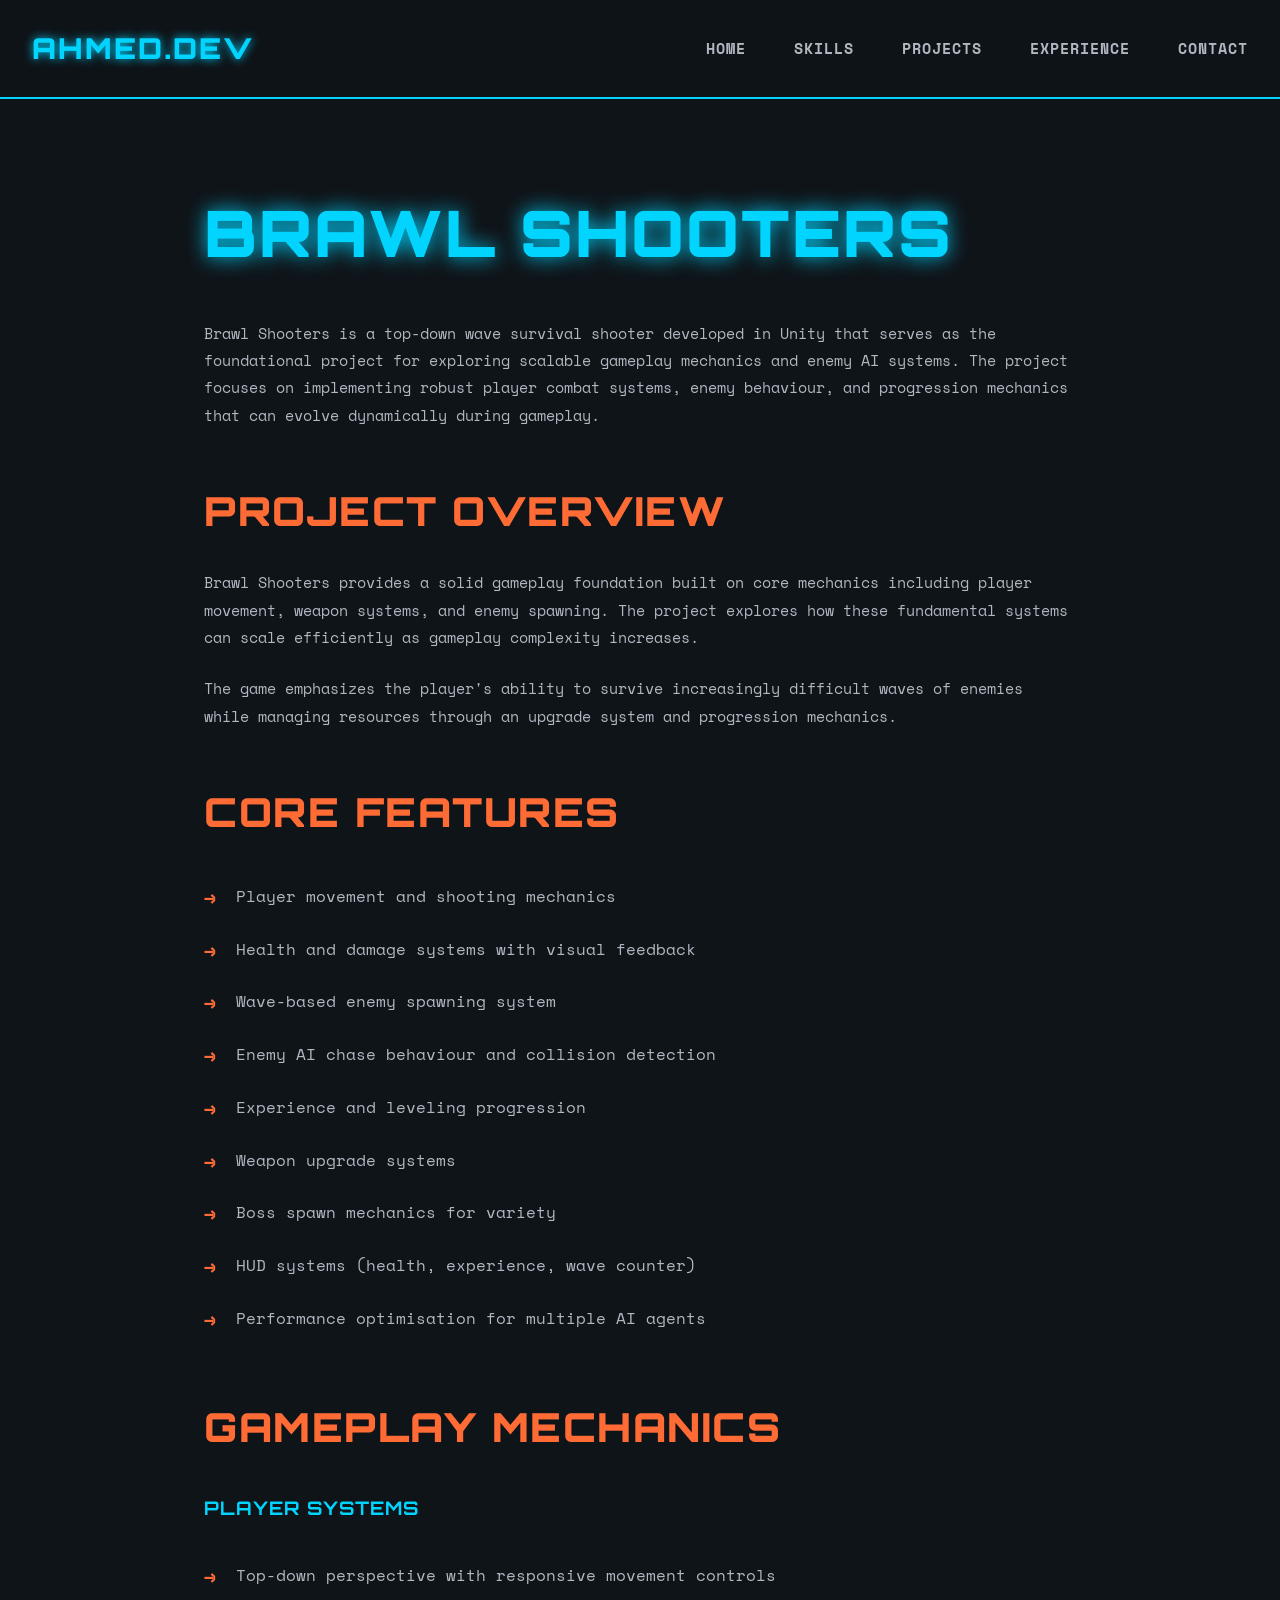
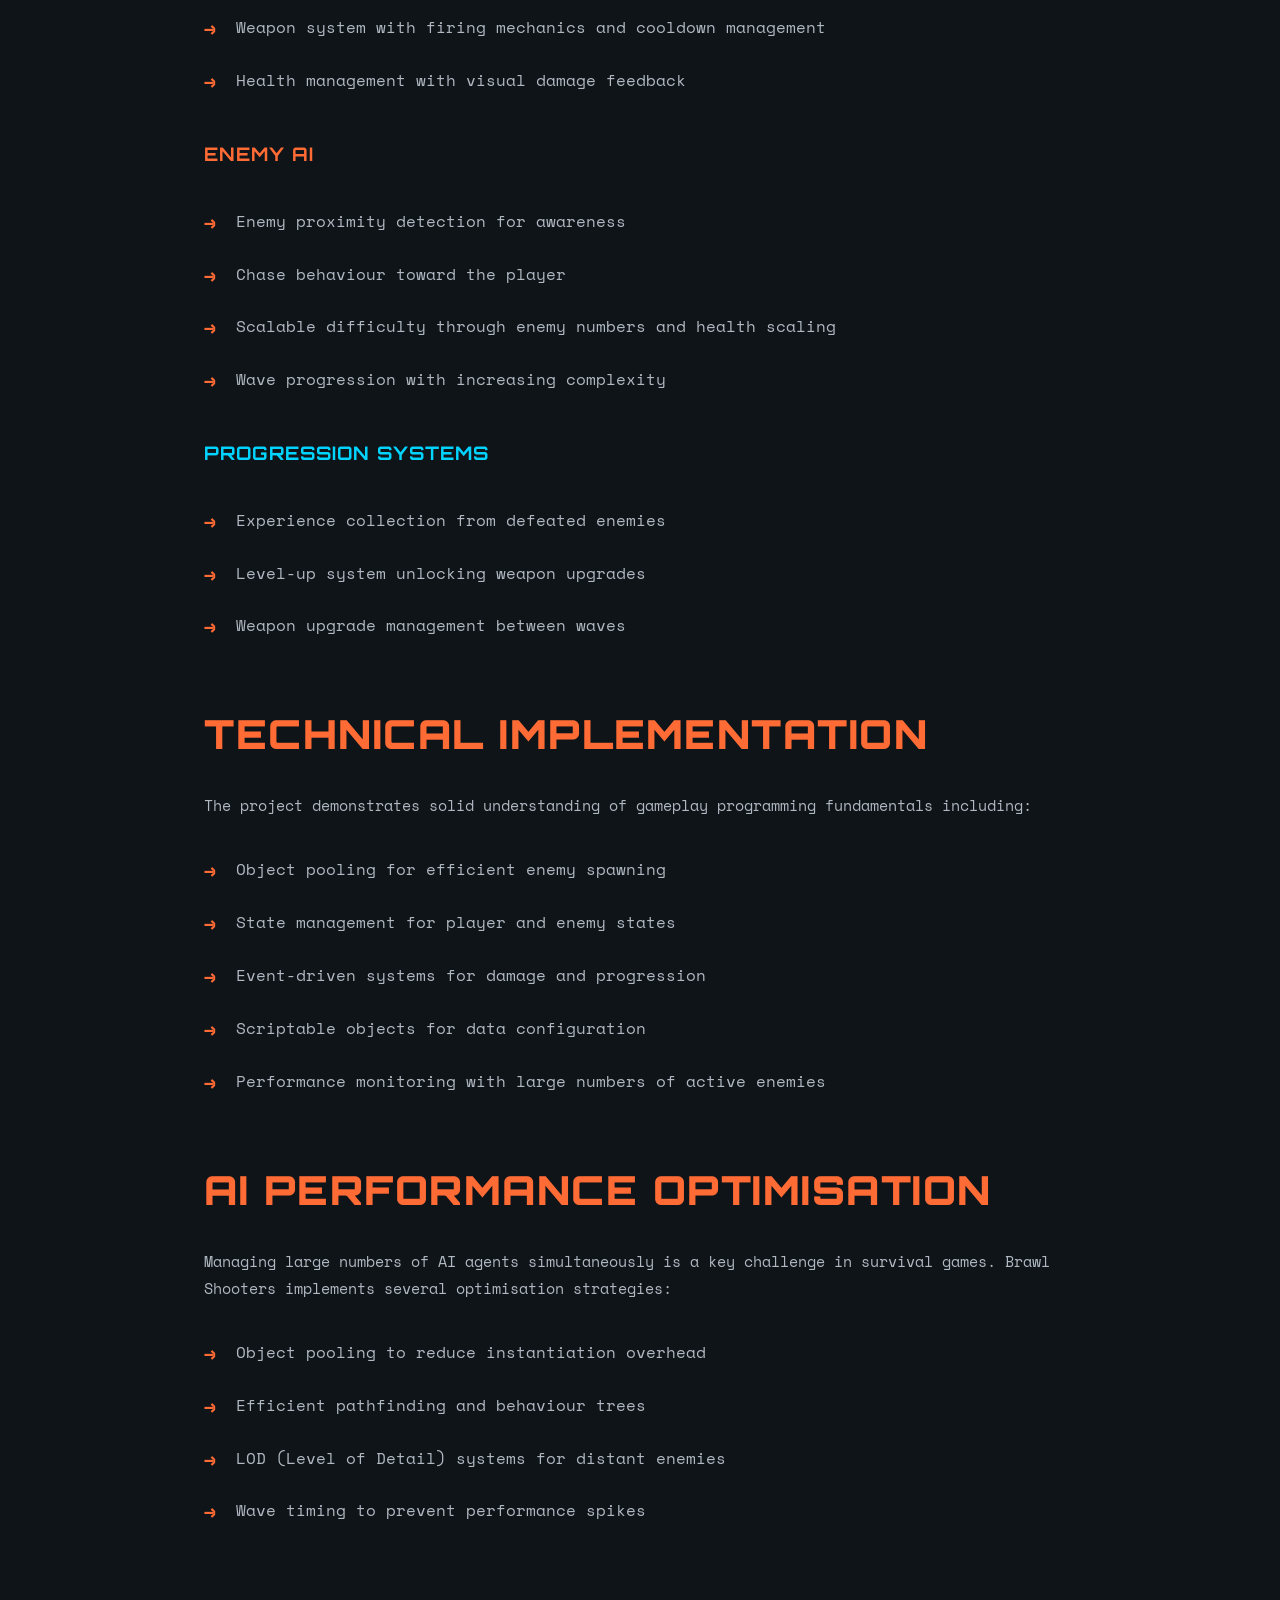
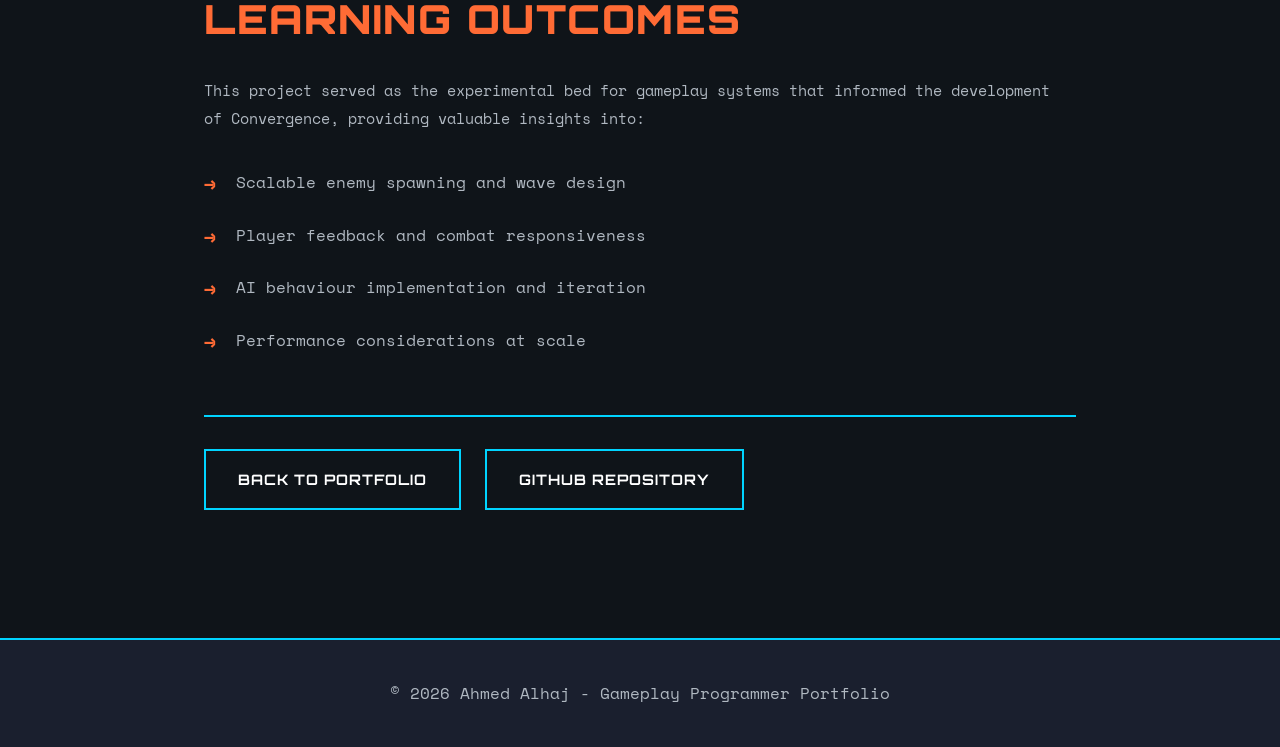
<file: brawlshooters.html>
<!DOCTYPE html>
<html lang="en">
<head>
    <meta charset="UTF-8">
    <meta name="viewport" content="width=device-width, initial-scale=1.0">
    <title>Brawl Shooters - Ahmed Alhaj</title>
    <link rel="preconnect" href="https://fonts.googleapis.com">
    <link rel="preconnect" href="https://fonts.gstatic.com" crossorigin>
    <link href="https://fonts.googleapis.com/css2?family=Orbitron:wght@400;700;900&family=Space+Mono:wght@400;700&display=swap" rel="stylesheet">
    <style>
        * {
            margin: 0;
            padding: 0;
            box-sizing: border-box;
        }

        :root {
            --bg-primary: #0f1419;
            --bg-secondary: #1a1f2e;
            --text-primary: #ffffff;
            --text-secondary: #b0b8c1;
            --accent-blue: #00d4ff;
            --accent-orange: #ff6b35;
            --border: 2px solid var(--accent-blue);
            --shadow-glow: 0 0 20px rgba(0, 212, 255, 0.3);
        }

        html {
            scroll-behavior: smooth;
        }

        body {
            font-family: 'Space Mono', monospace;
            background: var(--bg-primary);
            color: var(--text-primary);
            line-height: 1.7;
            overflow-x: hidden;
        }

        /* Navigation */
        nav {
            position: sticky;
            top: 0;
            z-index: 1000;
            background: rgba(15, 20, 25, 0.95);
            backdrop-filter: blur(10px);
            border-bottom: var(--border);
            padding: 1.5rem 0;
        }

        .nav-container {
            max-width: 1400px;
            margin: 0 auto;
            padding: 0 2rem;
            display: flex;
            justify-content: space-between;
            align-items: center;
        }

        .logo {
            font-family: 'Orbitron', sans-serif;
            font-size: 1.8rem;
            font-weight: 900;
            letter-spacing: 2px;
            color: var(--accent-blue);
            text-shadow: 0 0 10px var(--accent-blue);
        }

        nav ul {
            display: flex;
            list-style: none;
            gap: 3rem;
        }

        nav a {
            text-decoration: none;
            color: var(--text-secondary);
            font-size: 0.95rem;
            font-weight: 700;
            transition: all 0.3s ease;
            position: relative;
            letter-spacing: 1px;
            text-transform: uppercase;
        }

        nav a::after {
            content: '';
            position: absolute;
            bottom: -4px;
            left: 0;
            width: 0;
            height: 2px;
            background: var(--accent-orange);
            transition: width 0.3s ease;
        }

        nav a:hover,
        nav a.active {
            color: var(--accent-blue);
            text-shadow: 0 0 10px var(--accent-blue);
        }

        nav a:hover::after,
        nav a.active::after {
            width: 100%;
        }

        .container {
            max-width: 1000px;
            margin: 0 auto;
            padding: 0 2rem;
        }

        /* Project Section */
        .project {
            padding: 5rem 2rem;
            animation: fadeInUp 0.8s ease;
        }

        .project h1 {
            font-family: 'Orbitron', sans-serif;
            font-size: clamp(2.5rem, 8vw, 4rem);
            font-weight: 900;
            margin-bottom: 2rem;
            letter-spacing: 2px;
            text-transform: uppercase;
            color: var(--accent-blue);
            text-shadow: 0 0 20px var(--accent-blue);
        }

        .project h2 {
            font-family: 'Orbitron', sans-serif;
            font-size: clamp(1.8rem, 4vw, 2.5rem);
            font-weight: 900;
            margin-top: 3rem;
            margin-bottom: 1.5rem;
            letter-spacing: 1.5px;
            text-transform: uppercase;
            color: var(--accent-orange);
        }

        .project p {
            color: var(--text-secondary);
            margin-bottom: 1.5rem;
            line-height: 1.8;
            font-size: 0.95rem;
        }

        .project b {
            color: var(--accent-blue);
            font-weight: 700;
        }

        .project video,
        .project img {
            width: 100%;
            max-width: 100%;
            margin: 2rem 0;
            border: var(--border);
            border-radius: 0;
            box-shadow: inset 0 0 15px rgba(0, 212, 255, 0.1), var(--shadow-glow);
            padding: 0;
        }

        .project ul {
            list-style: none;
            margin: 1.5rem 0;
            padding-left: 0;
        }

        .project li {
            padding: 0.8rem 0;
            color: var(--text-secondary);
            position: relative;
            padding-left: 2rem;
        }

        .project li::before {
            content: '→';
            position: absolute;
            left: 0;
            color: var(--accent-orange);
            font-weight: bold;
            font-size: 1.2rem;
        }

        .project-buttons {
            display: flex;
            gap: 1.5rem;
            flex-wrap: wrap;
            margin-top: 3rem;
            padding-top: 2rem;
            border-top: var(--border);
        }

        .project-buttons a {
            text-decoration: none;
            color: var(--text-primary);
            font-weight: 700;
            padding: 1rem 2rem;
            border: 2px solid var(--accent-blue);
            transition: all 0.3s ease;
            text-transform: uppercase;
            letter-spacing: 1px;
            font-size: 0.9rem;
            font-family: 'Orbitron', sans-serif;
        }

        .project-buttons a:hover {
            background: var(--accent-blue);
            color: var(--bg-primary);
            box-shadow: 0 0 20px var(--accent-blue);
            transform: translateY(-2px);
        }

        .project-buttons a.back:hover {
            background: var(--accent-orange);
            border-color: var(--accent-orange);
            box-shadow: 0 0 20px var(--accent-orange);
        }

        /* Footer */
        footer {
            background: var(--bg-secondary);
            border-top: var(--border);
            padding: 2.5rem;
            text-align: center;
            color: var(--text-secondary);
            margin-top: 3rem;
        }

        /* Animations */
        @keyframes fadeInUp {
            from {
                opacity: 0;
                transform: translateY(20px);
            }
            to {
                opacity: 1;
                transform: translateY(0);
            }
        }

        /* Responsive */
        @media (max-width: 768px) {
            nav ul {
                gap: 1rem;
            }

            nav a {
                font-size: 0.75rem;
            }

            .project {
                padding: 2rem 1rem;
            }

            .project h1 {
                font-size: 2rem;
                margin-bottom: 1.5rem;
            }

            .project h2 {
                font-size: 1.5rem;
                margin-top: 2rem;
                margin-bottom: 1rem;
            }

            .project-buttons {
                flex-direction: column;
            }

            .project-buttons a {
                width: 100%;
                text-align: center;
            }
        }
    </style>
</head>
<body>
    <!-- Navigation -->
    <nav>
        <div class="nav-container">
            <div class="logo">AHMED.DEV</div>
            <ul>
                <li><a href="index.html" class="nav-link">Home</a></li>
                <li><a href="index.html#skills" class="nav-link">Skills</a></li>
                <li><a href="index.html#projects" class="nav-link">Projects</a></li>
                <li><a href="experience.html" class="nav-link">Experience</a></li>
                <li><a href="index.html#contact" class="nav-link">Contact</a></li>
            </ul>
        </div>
    </nav>

    <!-- Project Content -->
    <section>
        <div class="container">
            <div class="project">
                <h1>Brawl Shooters</h1>

                <p>
                    Brawl Shooters is a top-down wave survival shooter developed in Unity that serves as 
                    the foundational project for exploring scalable gameplay mechanics and enemy AI systems. 
                    The project focuses on implementing robust player combat systems, enemy behaviour, and 
                    progression mechanics that can evolve dynamically during gameplay.
                </p>

                <h2>Project Overview</h2>

                <p>
                    Brawl Shooters provides a solid gameplay foundation built on core mechanics including 
                    player movement, weapon systems, and enemy spawning. The project explores how these 
                    fundamental systems can scale efficiently as gameplay complexity increases.
                </p>

                <p>
                    The game emphasizes the player's ability to survive increasingly difficult waves of enemies 
                    while managing resources through an upgrade system and progression mechanics.
                </p>

                <h2>Core Features</h2>

                <ul>
                    <li>Player movement and shooting mechanics</li>
                    <li>Health and damage systems with visual feedback</li>
                    <li>Wave-based enemy spawning system</li>
                    <li>Enemy AI chase behaviour and collision detection</li>
                    <li>Experience and leveling progression</li>
                    <li>Weapon upgrade systems</li>
                    <li>Boss spawn mechanics for variety</li>
                    <li>HUD systems (health, experience, wave counter)</li>
                    <li>Performance optimisation for multiple AI agents</li>
                </ul>

                <h2>Gameplay Mechanics</h2>

                <h3 style="color: var(--accent-blue); font-family: 'Orbitron', sans-serif; margin-top: 2rem; margin-bottom: 1rem; text-transform: uppercase; letter-spacing: 1px;">Player Systems</h3>

                <ul>
                    <li>Top-down perspective with responsive movement controls</li>
                    <li>Weapon system with firing mechanics and cooldown management</li>
                    <li>Health management with visual damage feedback</li>
                </ul>

                <h3 style="color: var(--accent-orange); font-family: 'Orbitron', sans-serif; margin-top: 2rem; margin-bottom: 1rem; text-transform: uppercase; letter-spacing: 1px;">Enemy AI</h3>

                <ul>
                    <li>Enemy proximity detection for awareness</li>
                    <li>Chase behaviour toward the player</li>
                    <li>Scalable difficulty through enemy numbers and health scaling</li>
                    <li>Wave progression with increasing complexity</li>
                </ul>

                <h3 style="color: var(--accent-blue); font-family: 'Orbitron', sans-serif; margin-top: 2rem; margin-bottom: 1rem; text-transform: uppercase; letter-spacing: 1px;">Progression Systems</h3>

                <ul>
                    <li>Experience collection from defeated enemies</li>
                    <li>Level-up system unlocking weapon upgrades</li>
                    <li>Weapon upgrade management between waves</li>
                </ul>

                <h2>Technical Implementation</h2>

                <p>
                    The project demonstrates solid understanding of gameplay programming fundamentals including:
                </p>

                <ul>
                    <li>Object pooling for efficient enemy spawning</li>
                    <li>State management for player and enemy states</li>
                    <li>Event-driven systems for damage and progression</li>
                    <li>Scriptable objects for data configuration</li>
                    <li>Performance monitoring with large numbers of active enemies</li>
                </ul>

                <h2>AI Performance Optimisation</h2>

                <p>
                    Managing large numbers of AI agents simultaneously is a key challenge in survival games. 
                    Brawl Shooters implements several optimisation strategies:
                </p>

                <ul>
                    <li>Object pooling to reduce instantiation overhead</li>
                    <li>Efficient pathfinding and behaviour trees</li>
                    <li>LOD (Level of Detail) systems for distant enemies</li>
                    <li>Wave timing to prevent performance spikes</li>
                </ul>

                <h2>Learning Outcomes</h2>

                <p>
                    This project served as the experimental bed for gameplay systems that informed the 
                    development of Convergence, providing valuable insights into:
                </p>

                <ul>
                    <li>Scalable enemy spawning and wave design</li>
                    <li>Player feedback and combat responsiveness</li>
                    <li>AI behaviour implementation and iteration</li>
                    <li>Performance considerations at scale</li>
                </ul>

                <div class="project-buttons">
                    <a href="index.html" class="back">Back to Portfolio</a>
                    <a href="https://github.com/AJdevz" target="_blank">GitHub Repository</a>
                </div>
            </div>
        </div>
    </section>

    <!-- Footer -->
    <footer>
        <p>&copy; 2026 Ahmed Alhaj - Gameplay Programmer Portfolio</p>
    </footer>
</body>
</html>
</file>
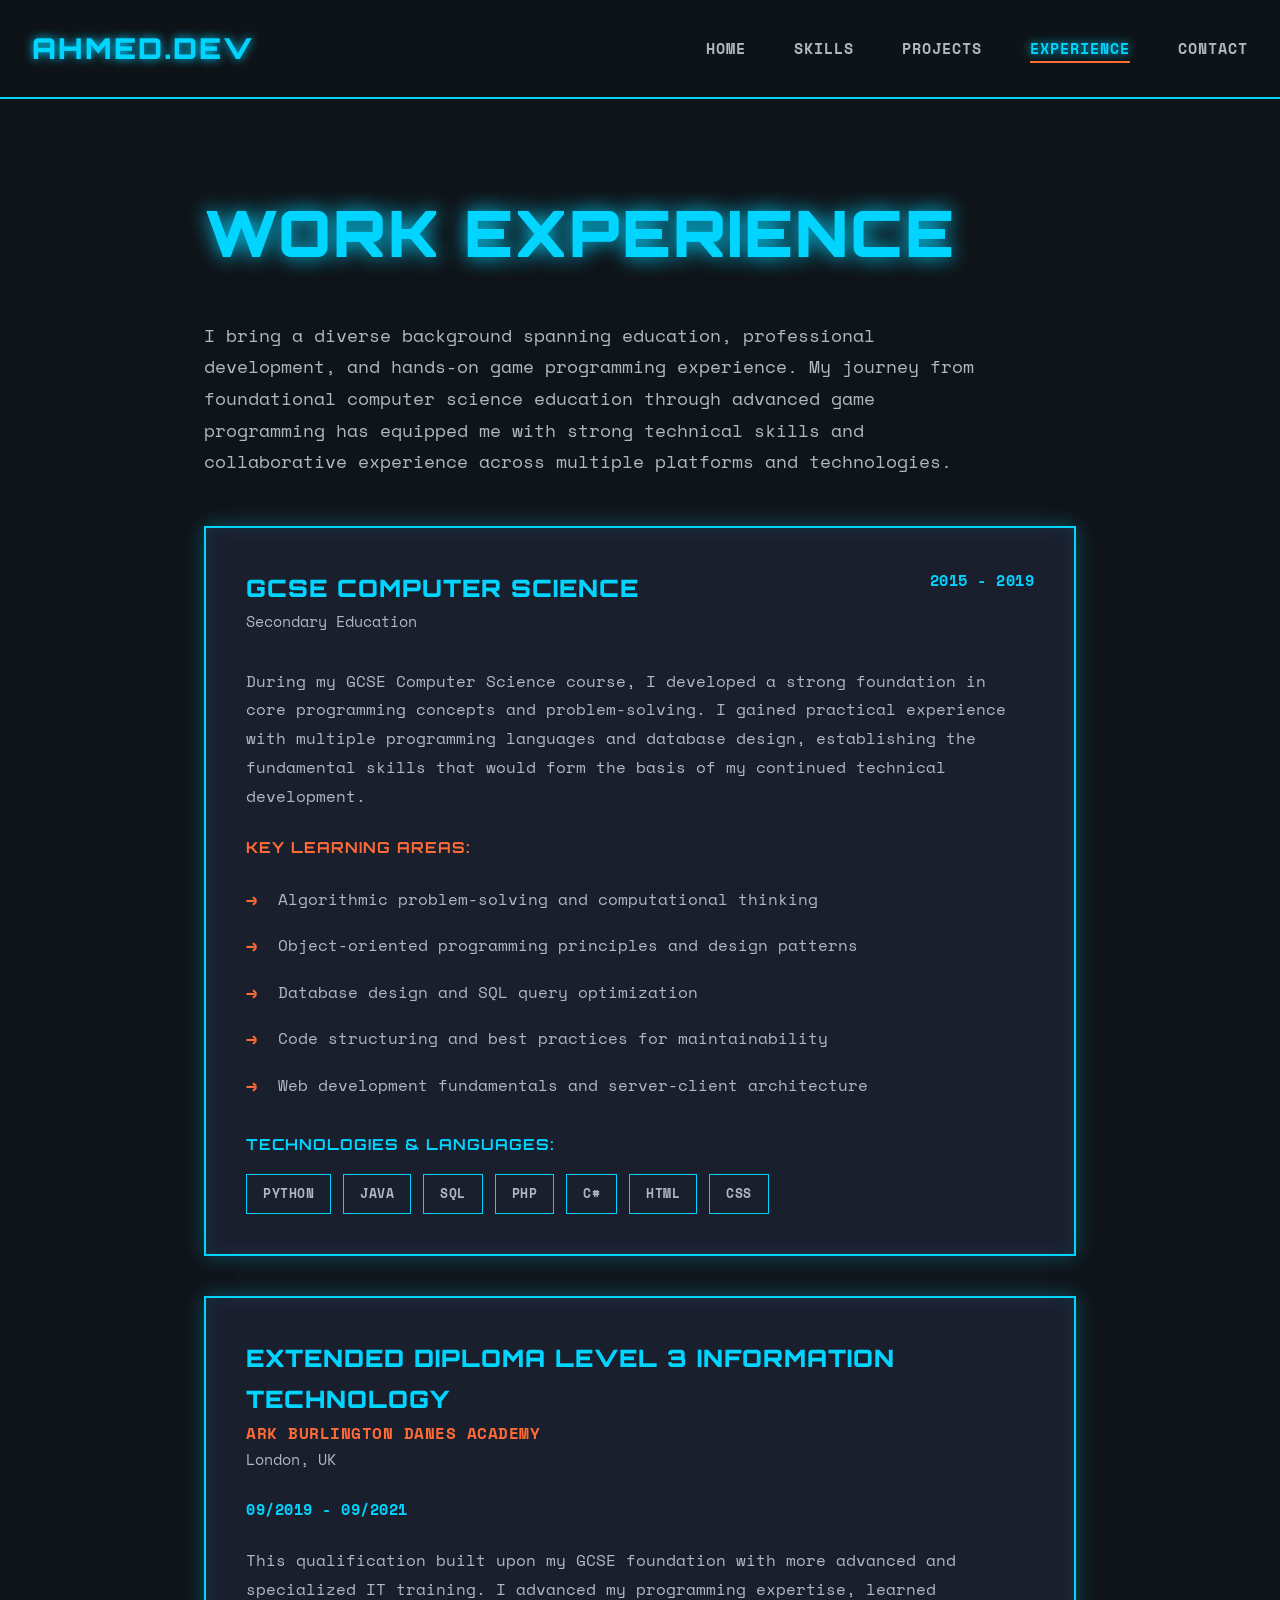
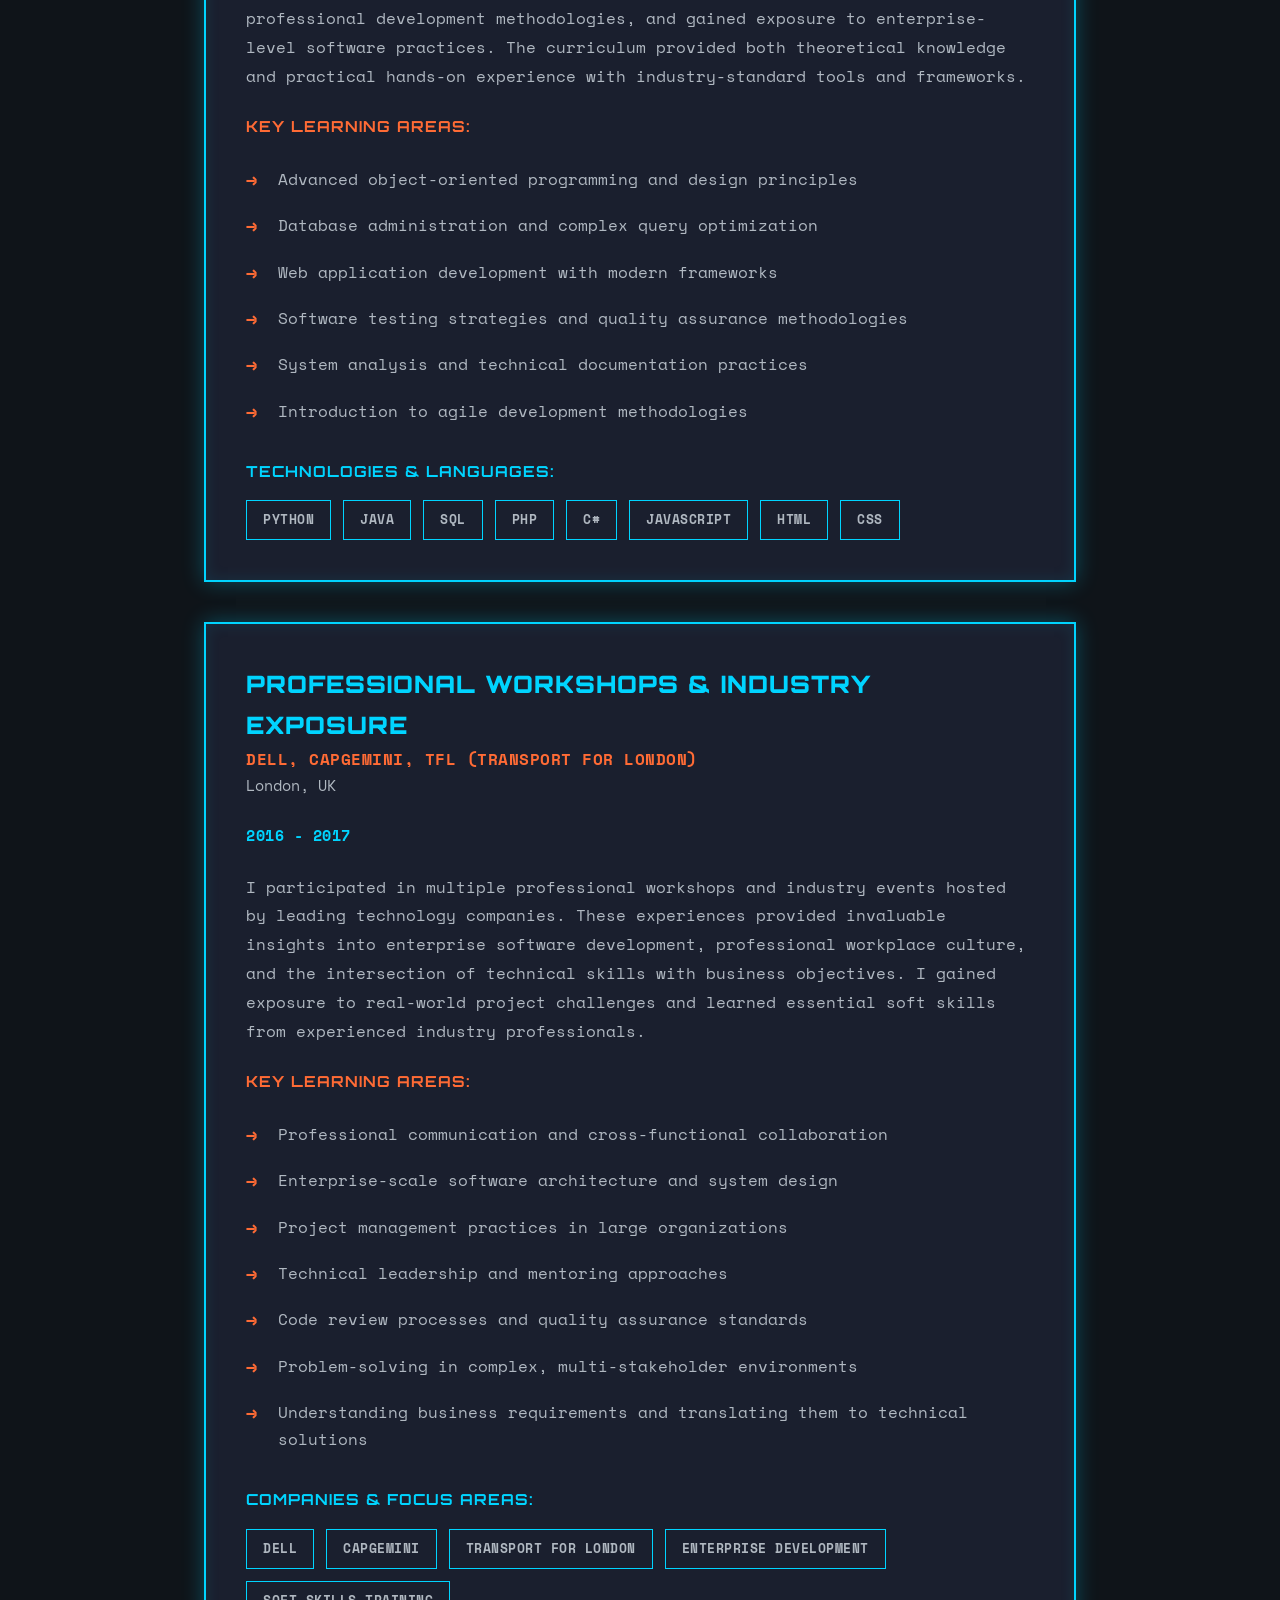
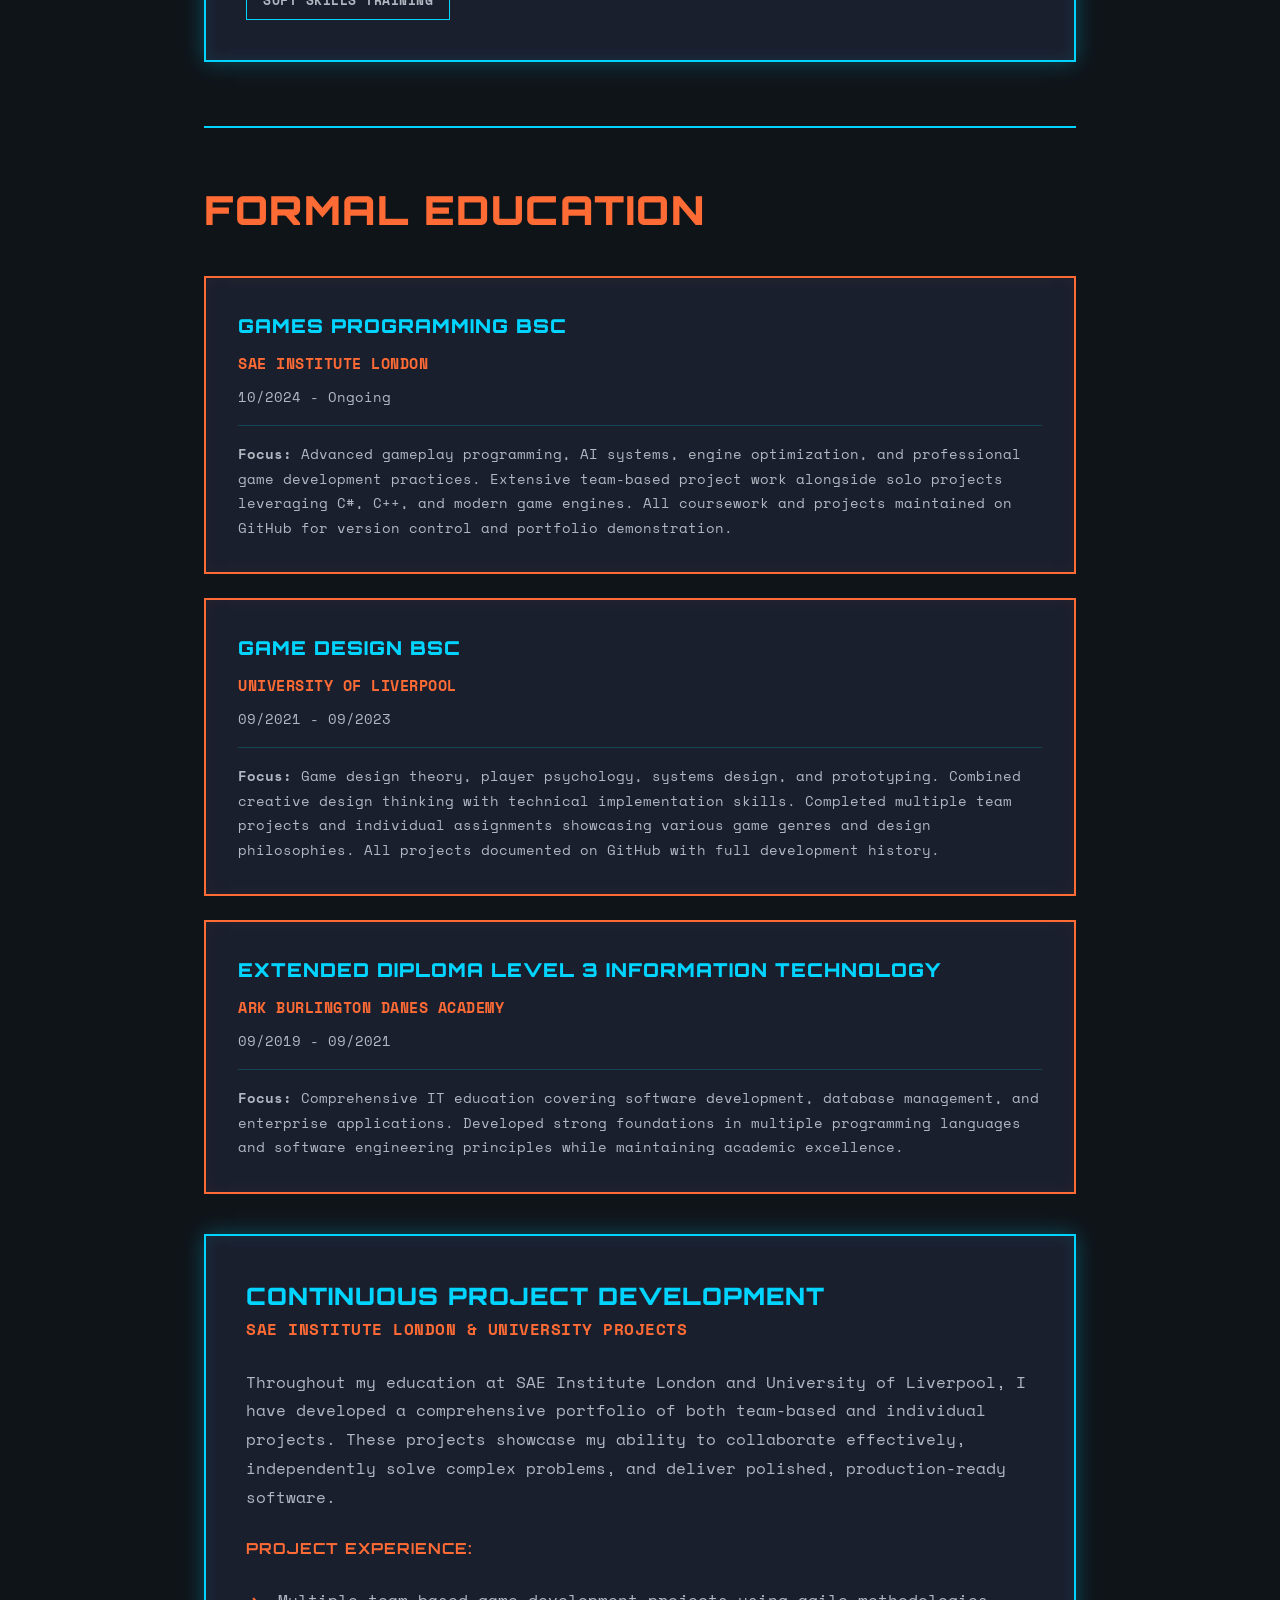
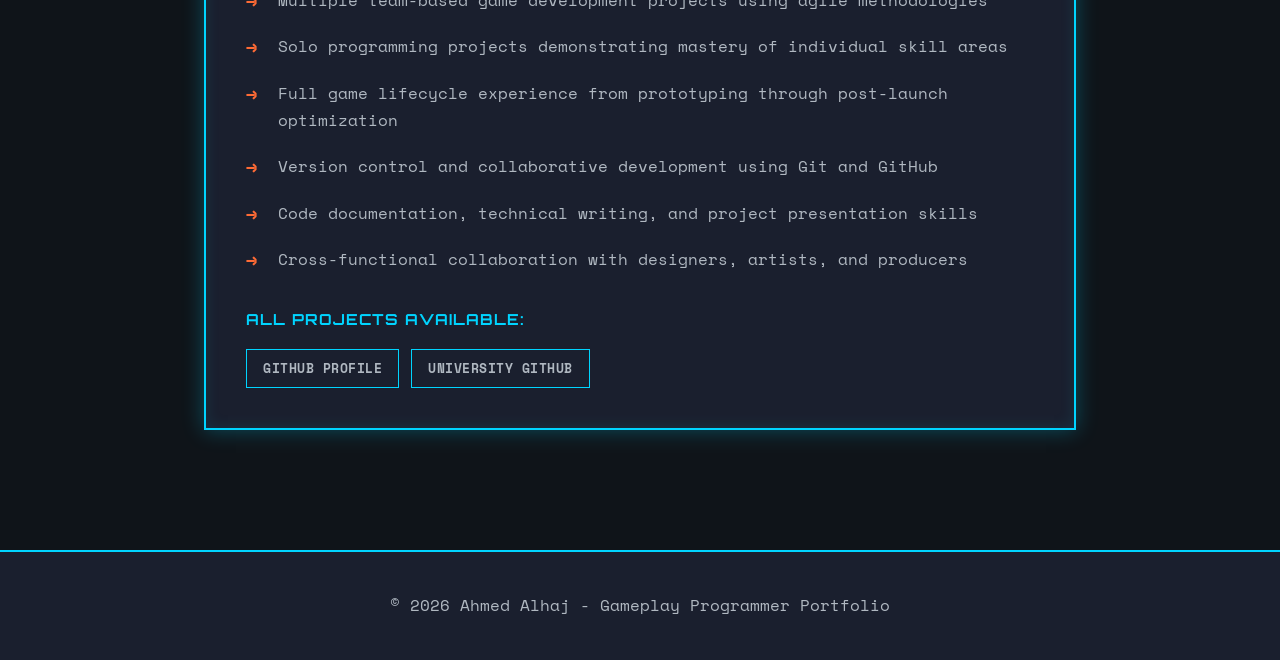
<file: Experience.html>
<!DOCTYPE html>
<html lang="en">
<head>
    <meta charset="UTF-8">
    <meta name="viewport" content="width=device-width, initial-scale=1.0">
    <title>Work Experience - Ahmed Alhaj</title>
    <link rel="preconnect" href="https://fonts.googleapis.com">
    <link rel="preconnect" href="https://fonts.gstatic.com" crossorigin>
    <link href="https://fonts.googleapis.com/css2?family=Orbitron:wght@400;700;900&family=Space+Mono:wght@400;700&display=swap" rel="stylesheet">
    <style>
        * {
            margin: 0;
            padding: 0;
            box-sizing: border-box;
        }

        :root {
            --bg-primary: #0f1419;
            --bg-secondary: #1a1f2e;
            --text-primary: #ffffff;
            --text-secondary: #b0b8c1;
            --accent-blue: #00d4ff;
            --accent-orange: #ff6b35;
            --border: 2px solid var(--accent-blue);
            --shadow-glow: 0 0 20px rgba(0, 212, 255, 0.3);
        }

        html {
            scroll-behavior: smooth;
        }

        body {
            font-family: 'Space Mono', monospace;
            background: var(--bg-primary);
            color: var(--text-primary);
            line-height: 1.7;
            overflow-x: hidden;
        }

        /* Navigation */
        nav {
            position: sticky;
            top: 0;
            z-index: 1000;
            background: rgba(15, 20, 25, 0.95);
            backdrop-filter: blur(10px);
            border-bottom: var(--border);
            padding: 1.5rem 0;
        }

        .nav-container {
            max-width: 1400px;
            margin: 0 auto;
            padding: 0 2rem;
            display: flex;
            justify-content: space-between;
            align-items: center;
        }

        .logo {
            font-family: 'Orbitron', sans-serif;
            font-size: 1.8rem;
            font-weight: 900;
            letter-spacing: 2px;
            color: var(--accent-blue);
            text-shadow: 0 0 10px var(--accent-blue);
        }

        nav ul {
            display: flex;
            list-style: none;
            gap: 3rem;
        }

        nav a {
            text-decoration: none;
            color: var(--text-secondary);
            font-size: 0.95rem;
            font-weight: 700;
            transition: all 0.3s ease;
            position: relative;
            letter-spacing: 1px;
            text-transform: uppercase;
        }

        nav a::after {
            content: '';
            position: absolute;
            bottom: -4px;
            left: 0;
            width: 0;
            height: 2px;
            background: var(--accent-orange);
            transition: width 0.3s ease;
        }

        nav a:hover,
        nav a.active {
            color: var(--accent-blue);
            text-shadow: 0 0 10px var(--accent-blue);
        }

        nav a:hover::after,
        nav a.active::after {
            width: 100%;
        }

        .container {
            max-width: 1000px;
            margin: 0 auto;
            padding: 0 2rem;
        }

        /* Content Section */
        .content {
            padding: 5rem 2rem;
            animation: fadeInUp 0.8s ease;
        }

        .content h1 {
            font-family: 'Orbitron', sans-serif;
            font-size: clamp(2.5rem, 8vw, 4rem);
            font-weight: 900;
            margin-bottom: 2rem;
            letter-spacing: 2px;
            text-transform: uppercase;
            color: var(--accent-blue);
            text-shadow: 0 0 20px var(--accent-blue);
        }

        .intro-text {
            font-size: 1.1rem;
            color: var(--text-secondary);
            margin-bottom: 3rem;
            line-height: 1.8;
            max-width: 800px;
        }

        /* Job Cards */
        .job-card {
            border: var(--border);
            padding: 2.5rem;
            margin-bottom: 2.5rem;
            background: var(--bg-secondary);
            border-radius: 0;
            box-shadow: inset 0 0 15px rgba(0, 212, 255, 0.1), var(--shadow-glow);
            transition: all 0.3s ease;
        }

        .job-card:hover {
            border-color: var(--accent-orange);
            box-shadow: 0 0 30px rgba(255, 107, 53, 0.4);
            transform: translateY(-2px);
        }

        .job-header {
            display: flex;
            justify-content: space-between;
            align-items: flex-start;
            flex-wrap: wrap;
            gap: 1rem;
            margin-bottom: 1.5rem;
        }

        .job-title {
            font-family: 'Orbitron', sans-serif;
            font-size: 1.5rem;
            font-weight: 900;
            color: var(--accent-blue);
            text-transform: uppercase;
            letter-spacing: 1px;
        }

        .job-card:hover .job-title {
            color: var(--accent-orange);
        }

        .job-company {
            color: var(--accent-orange);
            font-weight: 700;
            text-transform: uppercase;
            letter-spacing: 0.5px;
        }

        .job-location {
            color: var(--text-secondary);
            font-size: 0.95rem;
            margin-bottom: 0.5rem;
        }

        .job-period {
            color: var(--accent-blue);
            font-weight: 700;
            font-size: 0.95rem;
            text-transform: uppercase;
            letter-spacing: 0.5px;
        }

        .job-description {
            color: var(--text-secondary);
            margin-bottom: 1.5rem;
            line-height: 1.8;
        }

        .highlights-title {
            font-family: 'Orbitron', sans-serif;
            color: var(--accent-orange);
            font-weight: 700;
            text-transform: uppercase;
            letter-spacing: 1px;
            margin-bottom: 1rem;
            font-size: 0.95rem;
        }

        .job-highlights {
            list-style: none;
            margin-bottom: 1.5rem;
            padding-left: 0;
        }

        .job-highlights li {
            color: var(--text-secondary);
            padding: 0.6rem 0;
            position: relative;
            padding-left: 2rem;
        }

        .job-highlights li::before {
            content: '→';
            position: absolute;
            left: 0;
            color: var(--accent-orange);
            font-weight: bold;
            font-size: 1.1rem;
        }

        .tech-title {
            font-family: 'Orbitron', sans-serif;
            color: var(--accent-blue);
            font-weight: 700;
            text-transform: uppercase;
            letter-spacing: 1px;
            margin-bottom: 1rem;
            font-size: 0.95rem;
        }

        .tech-stack {
            display: flex;
            flex-wrap: wrap;
            gap: 0.75rem;
        }

        .tech-badge {
            background: transparent;
            border: 1px solid var(--accent-blue);
            color: var(--text-secondary);
            padding: 0.5rem 1rem;
            font-size: 0.8rem;
            font-weight: 600;
            text-transform: uppercase;
            letter-spacing: 0.5px;
            transition: all 0.3s ease;
        }

        .tech-badge:hover {
            border-color: var(--accent-orange);
            color: var(--accent-orange);
            box-shadow: 0 0 10px rgba(255, 107, 53, 0.3);
        }

        /* Education Section */
        .education-section {
            margin-top: 4rem;
            padding-top: 3rem;
            border-top: var(--border);
        }

        .education-section h2 {
            font-family: 'Orbitron', sans-serif;
            font-size: clamp(1.8rem, 5vw, 2.5rem);
            font-weight: 900;
            margin-bottom: 2rem;
            letter-spacing: 1.5px;
            text-transform: uppercase;
            color: var(--accent-orange);
        }

        .education-card {
            border: 2px solid var(--accent-orange);
            padding: 2rem;
            margin-bottom: 1.5rem;
            background: var(--bg-secondary);
            border-radius: 0;
            box-shadow: inset 0 0 15px rgba(255, 107, 53, 0.05);
            transition: all 0.3s ease;
        }

        .education-card:hover {
            border-color: var(--accent-blue);
            box-shadow: 0 0 20px rgba(0, 212, 255, 0.3);
            transform: translateY(-2px);
        }

        .edu-degree {
            font-family: 'Orbitron', sans-serif;
            font-size: 1.2rem;
            font-weight: 900;
            color: var(--accent-blue);
            text-transform: uppercase;
            letter-spacing: 1px;
            margin-bottom: 0.5rem;
        }

        .edu-school {
            color: var(--accent-orange);
            font-weight: 700;
            font-size: 0.95rem;
            text-transform: uppercase;
            letter-spacing: 0.5px;
            margin-bottom: 0.5rem;
        }

        .edu-period {
            color: var(--text-secondary);
            font-size: 0.9rem;
        }

        .skills-gained {
            margin-top: 1rem;
            padding-top: 1rem;
            border-top: 1px solid rgba(0, 212, 255, 0.2);
            color: var(--text-secondary);
            font-size: 0.9rem;
        }

        /* Footer */
        footer {
            background: var(--bg-secondary);
            border-top: var(--border);
            padding: 2.5rem;
            text-align: center;
            color: var(--text-secondary);
        }

        /* Animations */
        @keyframes fadeInUp {
            from {
                opacity: 0;
                transform: translateY(20px);
            }
            to {
                opacity: 1;
                transform: translateY(0);
            }
        }

        /* Responsive */
        @media (max-width: 768px) {
            nav ul {
                gap: 1rem;
            }

            nav a {
                font-size: 0.75rem;
            }

            .content {
                padding: 2rem 1rem;
            }

            .content h1 {
                font-size: 2rem;
                margin-bottom: 1.5rem;
            }

            .job-header {
                flex-direction: column;
            }

            .job-card {
                padding: 1.5rem;
            }

            .tech-stack {
                flex-direction: column;
                gap: 0.5rem;
            }

            .tech-badge {
                width: 100%;
            }
        }
    </style>
</head>
<body>
    <!-- Navigation -->
    <nav>
        <div class="nav-container">
            <div class="logo">AHMED.DEV</div>
            <ul>
                <li><a href="index.html" class="nav-link">Home</a></li>
                <li><a href="index.html#skills" class="nav-link">Skills</a></li>
                <li><a href="index.html#projects" class="nav-link">Projects</a></li>
                <li><a href="experience.html" class="nav-link active">Experience</a></li>
                <li><a href="index.html#contact" class="nav-link">Contact</a></li>
            </ul>
        </div>
    </nav>

    <!-- Content -->
    <section>
        <div class="container">
            <div class="content">
                <h1>Work Experience</h1>
                
                <p class="intro-text">
                    I bring a diverse background spanning education, professional development, and hands-on game programming experience. 
                    My journey from foundational computer science education through advanced game programming has equipped me with strong 
                    technical skills and collaborative experience across multiple platforms and technologies.
                </p>

                <!-- GCSE Experience -->
                <div class="job-card">
                    <div class="job-header">
                        <div>
                            <div class="job-title">GCSE Computer Science</div>
                            <div class="job-location">Secondary Education</div>
                        </div>
                        <div class="job-period">2015 - 2019</div>
                    </div>
                    
                    <div class="job-description">
                        During my GCSE Computer Science course, I developed a strong foundation in core programming concepts and problem-solving. 
                        I gained practical experience with multiple programming languages and database design, establishing the fundamental skills 
                        that would form the basis of my continued technical development.
                    </div>

                    <div class="highlights-title">Key Learning Areas:</div>
                    <ul class="job-highlights">
                        <li>Algorithmic problem-solving and computational thinking</li>
                        <li>Object-oriented programming principles and design patterns</li>
                        <li>Database design and SQL query optimization</li>
                        <li>Code structuring and best practices for maintainability</li>
                        <li>Web development fundamentals and server-client architecture</li>
                    </ul>

                    <div class="tech-title">Technologies & Languages:</div>
                    <div class="tech-stack">
                        <span class="tech-badge">Python</span>
                        <span class="tech-badge">Java</span>
                        <span class="tech-badge">SQL</span>
                        <span class="tech-badge">PHP</span>
                        <span class="tech-badge">C#</span>
                        <span class="tech-badge">HTML</span>
                        <span class="tech-badge">CSS</span>
                    </div>
                </div>

                <!-- A Levels Experience -->
                <div class="job-card">
                    <div class="job-header">
                        <div>
                            <div class="job-title">Extended Diploma Level 3 Information Technology</div>
                            <div class="job-company">Ark Burlington Danes Academy</div>
                            <div class="job-location">London, UK</div>
                        </div>
                        <div class="job-period">09/2019 - 09/2021</div>
                    </div>
                    
                    <div class="job-description">
                        This qualification built upon my GCSE foundation with more advanced and specialized IT training. I advanced my programming 
                        expertise, learned professional development methodologies, and gained exposure to enterprise-level software practices. 
                        The curriculum provided both theoretical knowledge and practical hands-on experience with industry-standard tools and frameworks.
                    </div>

                    <div class="highlights-title">Key Learning Areas:</div>
                    <ul class="job-highlights">
                        <li>Advanced object-oriented programming and design principles</li>
                        <li>Database administration and complex query optimization</li>
                        <li>Web application development with modern frameworks</li>
                        <li>Software testing strategies and quality assurance methodologies</li>
                        <li>System analysis and technical documentation practices</li>
                        <li>Introduction to agile development methodologies</li>
                    </ul>

                    <div class="tech-title">Technologies & Languages:</div>
                    <div class="tech-stack">
                        <span class="tech-badge">Python</span>
                        <span class="tech-badge">Java</span>
                        <span class="tech-badge">SQL</span>
                        <span class="tech-badge">PHP</span>
                        <span class="tech-badge">C#</span>
                        <span class="tech-badge">JavaScript</span>
                        <span class="tech-badge">HTML</span>
                        <span class="tech-badge">CSS</span>
                    </div>
                </div>

                <!-- Workshops Experience -->
                <div class="job-card">
                    <div class="job-header">
                        <div>
                            <div class="job-title">Professional Workshops & Industry Exposure</div>
                            <div class="job-company">Dell, Capgemini, TfL (Transport for London)</div>
                            <div class="job-location">London, UK</div>
                        </div>
                        <div class="job-period">2016 - 2017</div>
                    </div>
                    
                    <div class="job-description">
                        I participated in multiple professional workshops and industry events hosted by leading technology companies. 
                        These experiences provided invaluable insights into enterprise software development, professional workplace culture, 
                        and the intersection of technical skills with business objectives. I gained exposure to real-world project challenges 
                        and learned essential soft skills from experienced industry professionals.
                    </div>

                    <div class="highlights-title">Key Learning Areas:</div>
                    <ul class="job-highlights">
                        <li>Professional communication and cross-functional collaboration</li>
                        <li>Enterprise-scale software architecture and system design</li>
                        <li>Project management practices in large organizations</li>
                        <li>Technical leadership and mentoring approaches</li>
                        <li>Code review processes and quality assurance standards</li>
                        <li>Problem-solving in complex, multi-stakeholder environments</li>
                        <li>Understanding business requirements and translating them to technical solutions</li>
                    </ul>

                    <div class="tech-title">Companies & Focus Areas:</div>
                    <div class="tech-stack">
                        <span class="tech-badge">Dell</span>
                        <span class="tech-badge">Capgemini</span>
                        <span class="tech-badge">Transport for London</span>
                        <span class="tech-badge">Enterprise Development</span>
                        <span class="tech-badge">Soft Skills Training</span>
                    </div>
                </div>

                <!-- Education Section -->
                <div class="education-section">
                    <h2>Formal Education</h2>

                    <div class="education-card">
                        <div class="edu-degree">Games Programming BSc</div>
                        <div class="edu-school">SAE Institute London</div>
                        <div class="edu-period">10/2024 - Ongoing</div>
                        <div class="skills-gained">
                            <strong>Focus:</strong> Advanced gameplay programming, AI systems, engine optimization, and professional game development practices. 
                            Extensive team-based project work alongside solo projects leveraging C#, C++, and modern game engines. All coursework and projects 
                            maintained on GitHub for version control and portfolio demonstration.
                        </div>
                    </div>

                    <div class="education-card">
                        <div class="edu-degree">Game Design BSc</div>
                        <div class="edu-school">University of Liverpool</div>
                        <div class="edu-period">09/2021 - 09/2023</div>
                        <div class="skills-gained">
                            <strong>Focus:</strong> Game design theory, player psychology, systems design, and prototyping. Combined creative design thinking 
                            with technical implementation skills. Completed multiple team projects and individual assignments showcasing various game genres 
                            and design philosophies. All projects documented on GitHub with full development history.
                        </div>
                    </div>

                    <div class="education-card">
                        <div class="edu-degree">Extended Diploma Level 3 Information Technology</div>
                        <div class="edu-school">Ark Burlington Danes Academy</div>
                        <div class="edu-period">09/2019 - 09/2021</div>
                        <div class="skills-gained">
                            <strong>Focus:</strong> Comprehensive IT education covering software development, database management, and enterprise applications. 
                            Developed strong foundations in multiple programming languages and software engineering principles while maintaining academic excellence.
                        </div>
                    </div>
                </div>

                <!-- Additional Experience -->
                <div class="job-card" style="margin-top: 2.5rem;">
                    <div class="job-header">
                        <div>
                            <div class="job-title">Continuous Project Development</div>
                            <div class="job-company">SAE Institute London & University Projects</div>
                        </div>
                    </div>
                    
                    <div class="job-description">
                        Throughout my education at SAE Institute London and University of Liverpool, I have developed a comprehensive portfolio of 
                        both team-based and individual projects. These projects showcase my ability to collaborate effectively, independently solve 
                        complex problems, and deliver polished, production-ready software.
                    </div>

                    <div class="highlights-title">Project Experience:</div>
                    <ul class="job-highlights">
                        <li>Multiple team-based game development projects using agile methodologies</li>
                        <li>Solo programming projects demonstrating mastery of individual skill areas</li>
                        <li>Full game lifecycle experience from prototyping through post-launch optimization</li>
                        <li>Version control and collaborative development using Git and GitHub</li>
                        <li>Code documentation, technical writing, and project presentation skills</li>
                        <li>Cross-functional collaboration with designers, artists, and producers</li>
                    </ul>

                    <div class="tech-title">All Projects Available:</div>
                    <div class="tech-stack">
                        <span class="tech-badge"><a href="https://github.com/Kylxua" target="_blank" style="color: var(--text-secondary); text-decoration: none;">GitHub Profile</a></span>
                        <span class="tech-badge"><a href="https://github.com/AJdevz" target="_blank" style="color: var(--text-secondary); text-decoration: none;">University GitHub</a></span>
                    </div>
                </div>
            </div>
        </div>
    </section>

    <!-- Footer -->
    <footer>
        <p>&copy; 2026 Ahmed Alhaj - Gameplay Programmer Portfolio</p>
    </footer>
</body>
</html>
</file>
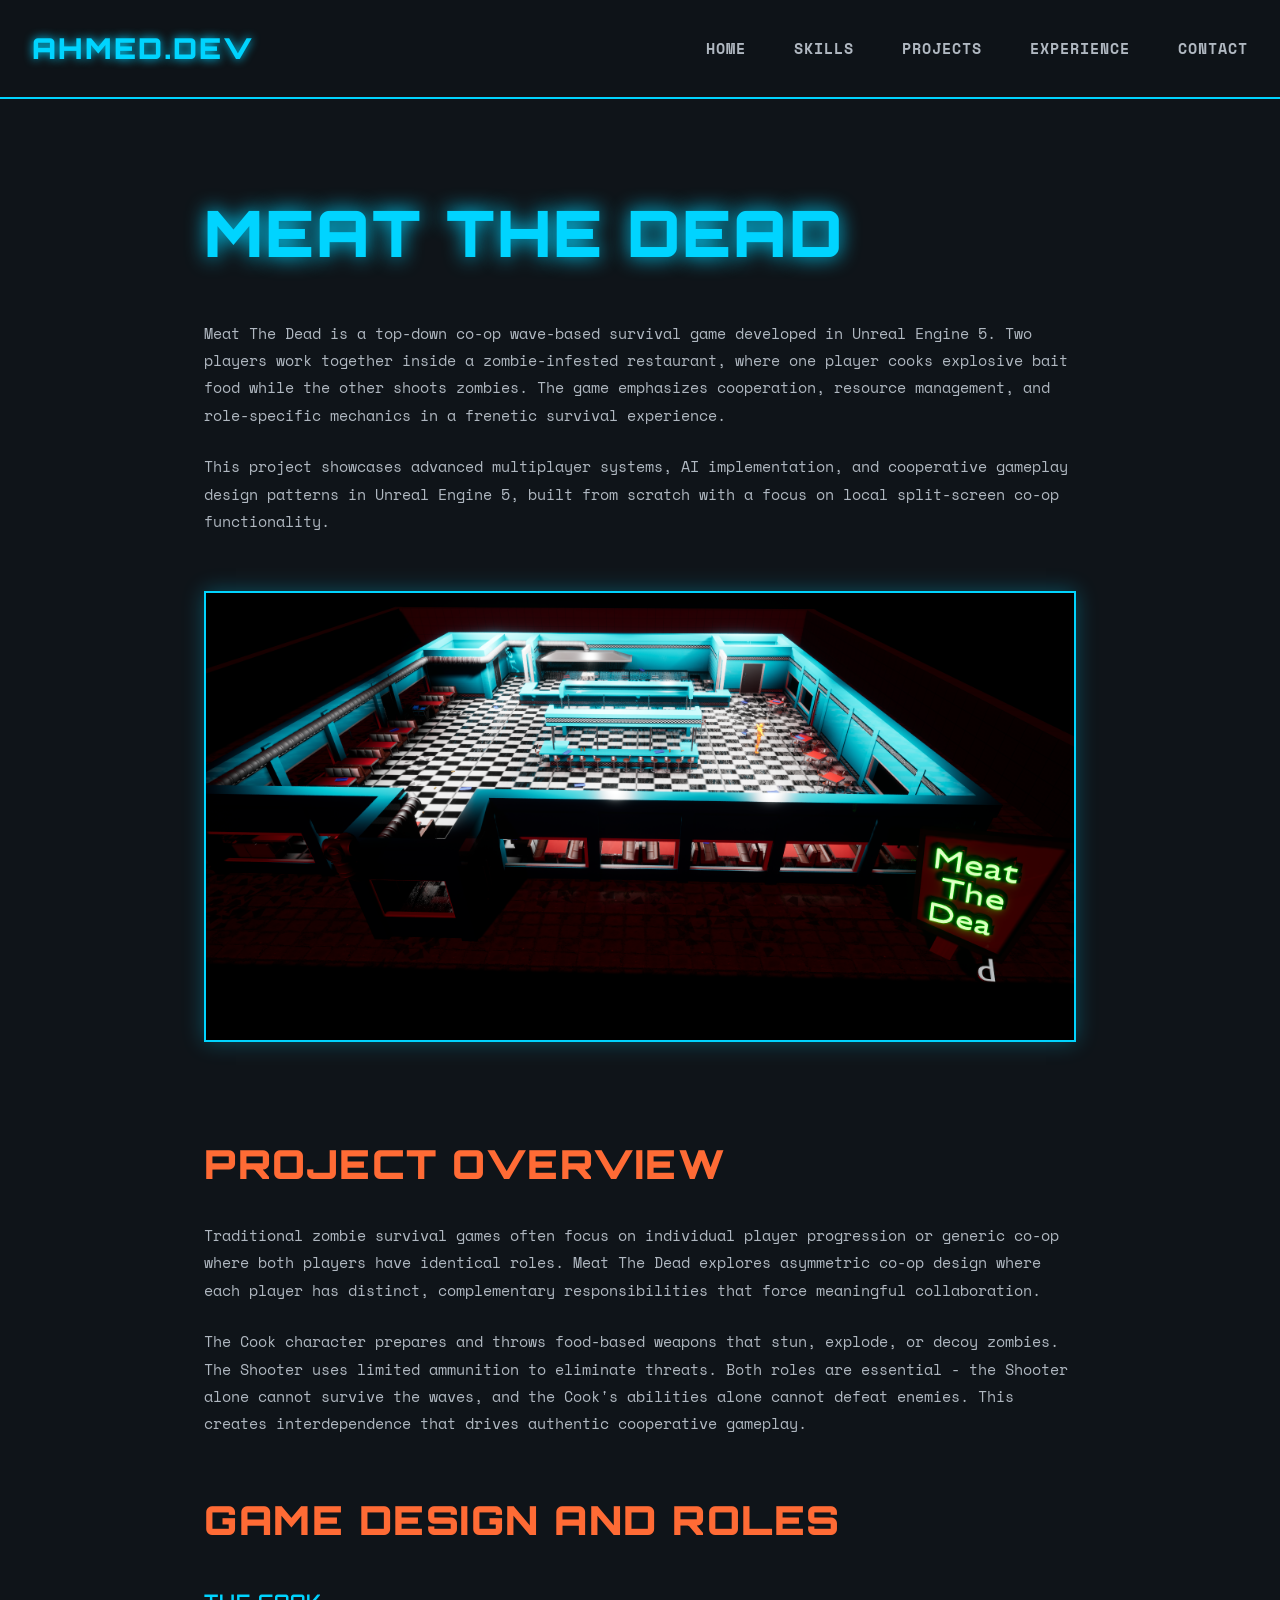
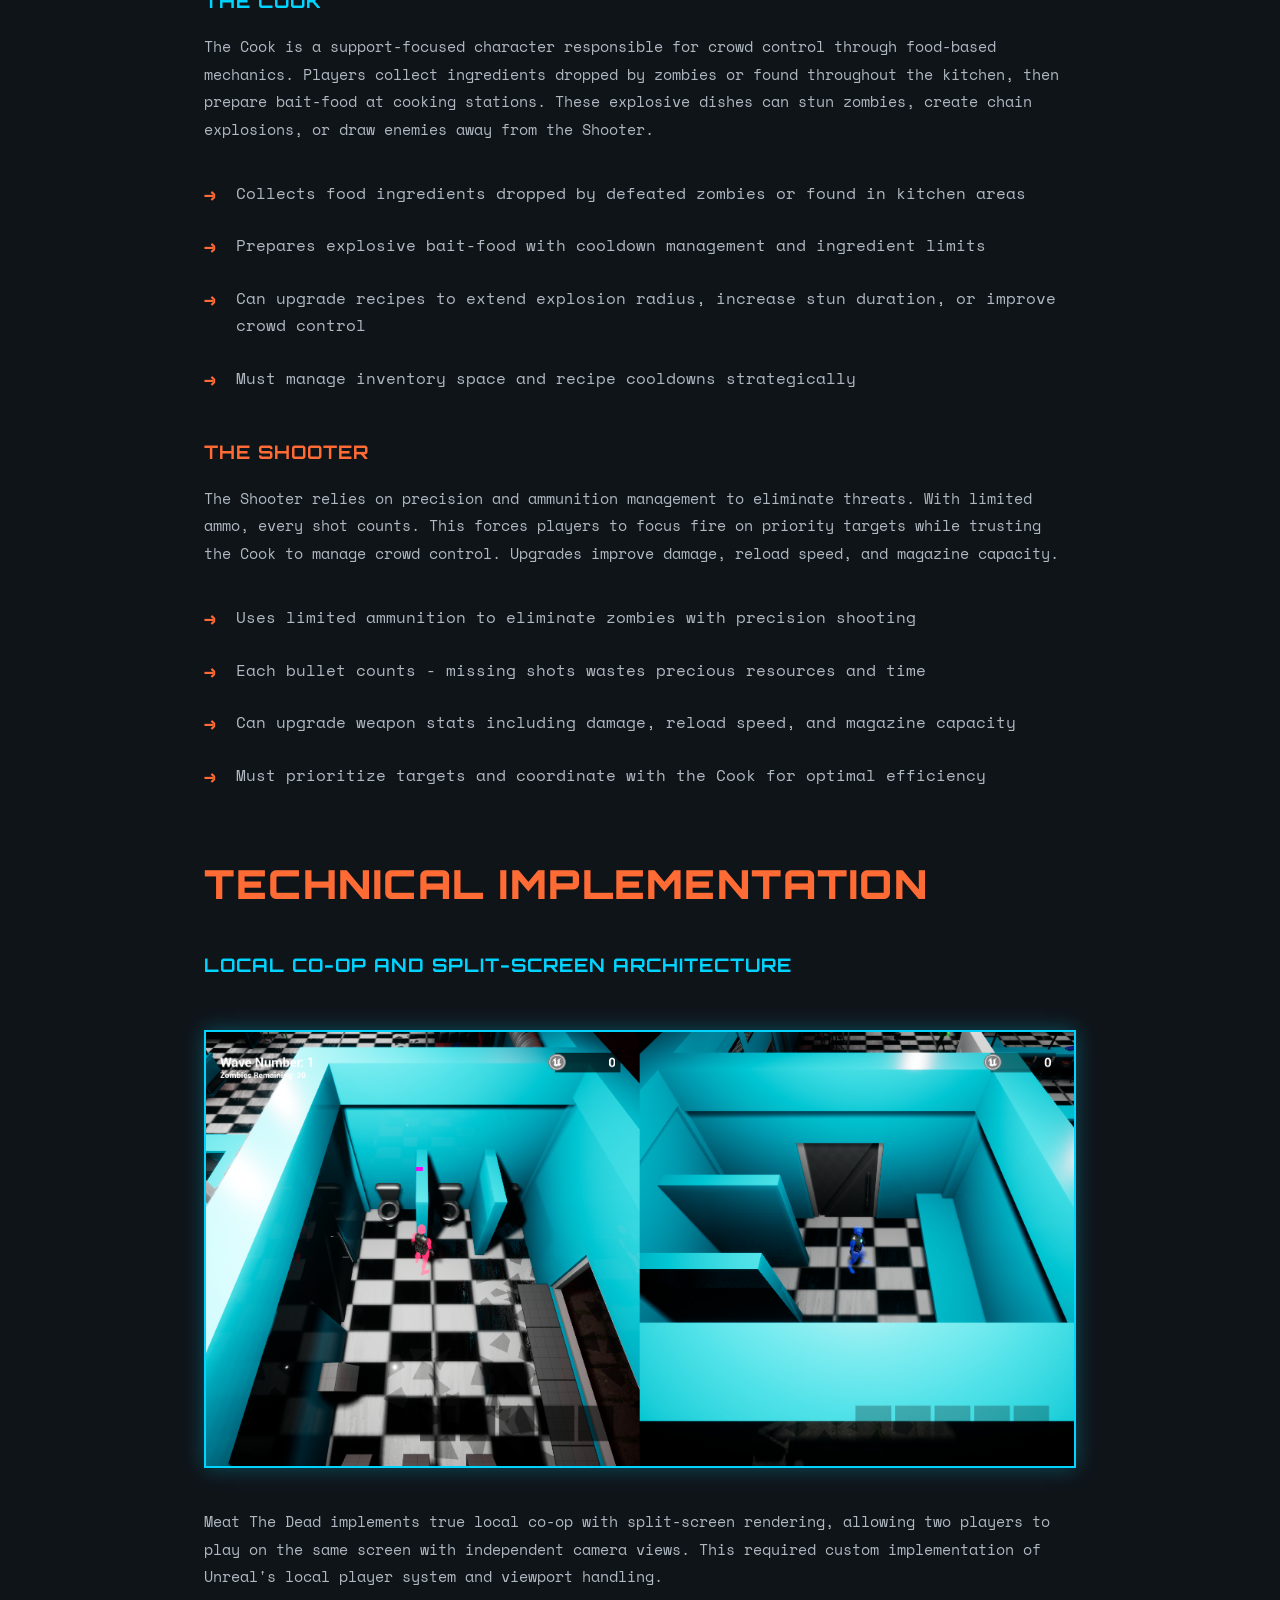
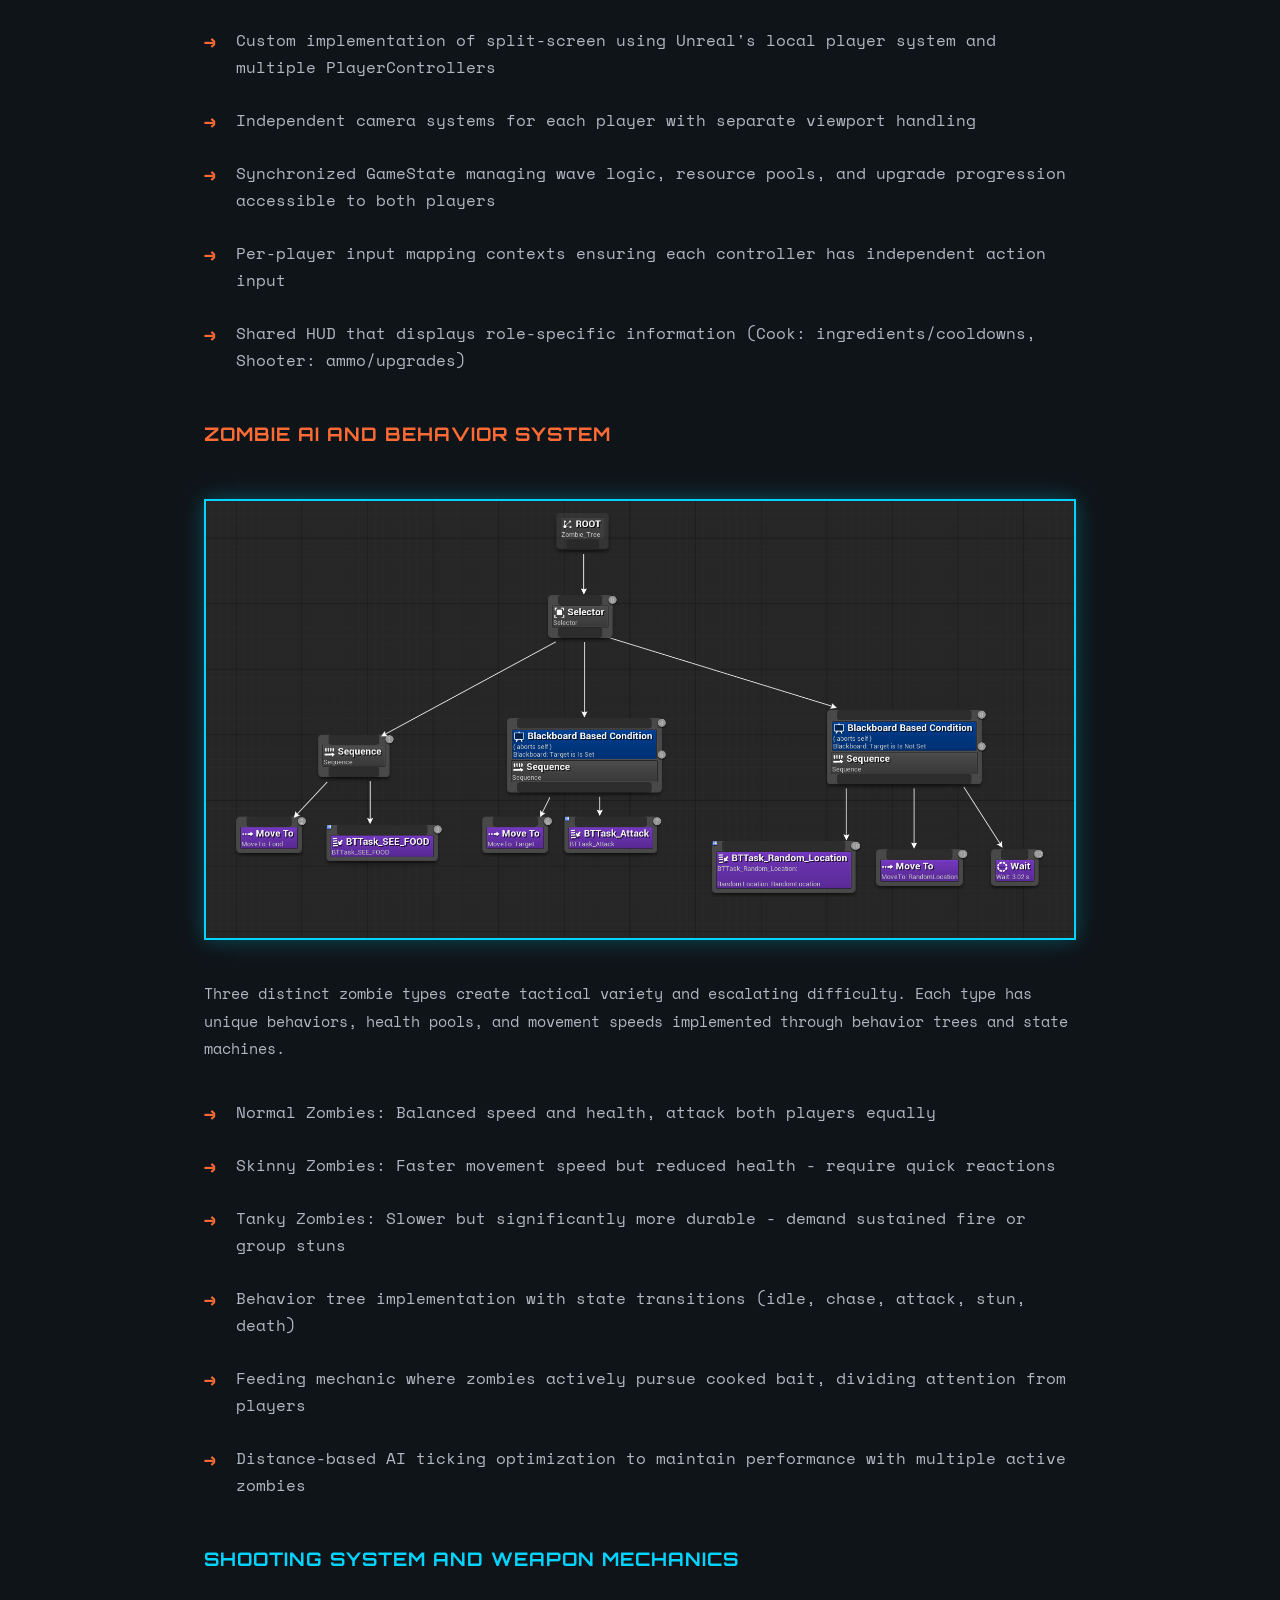
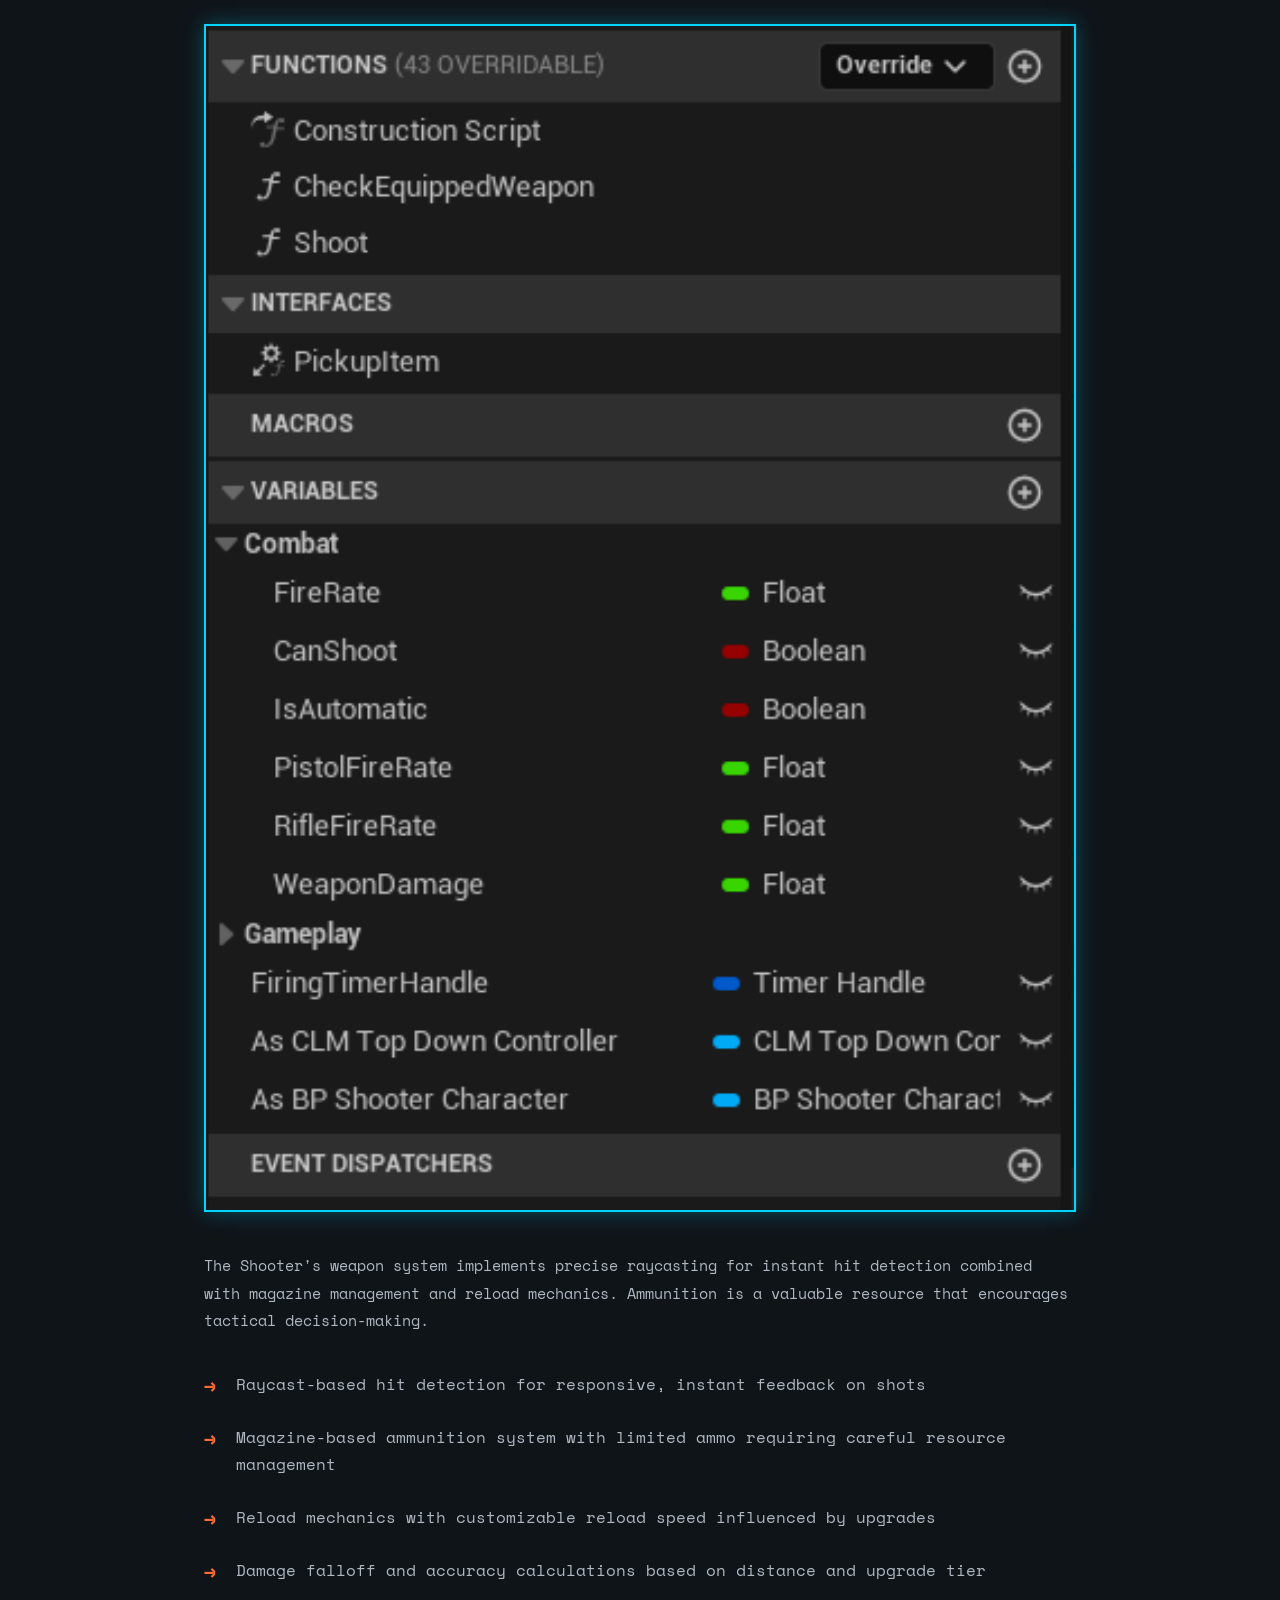
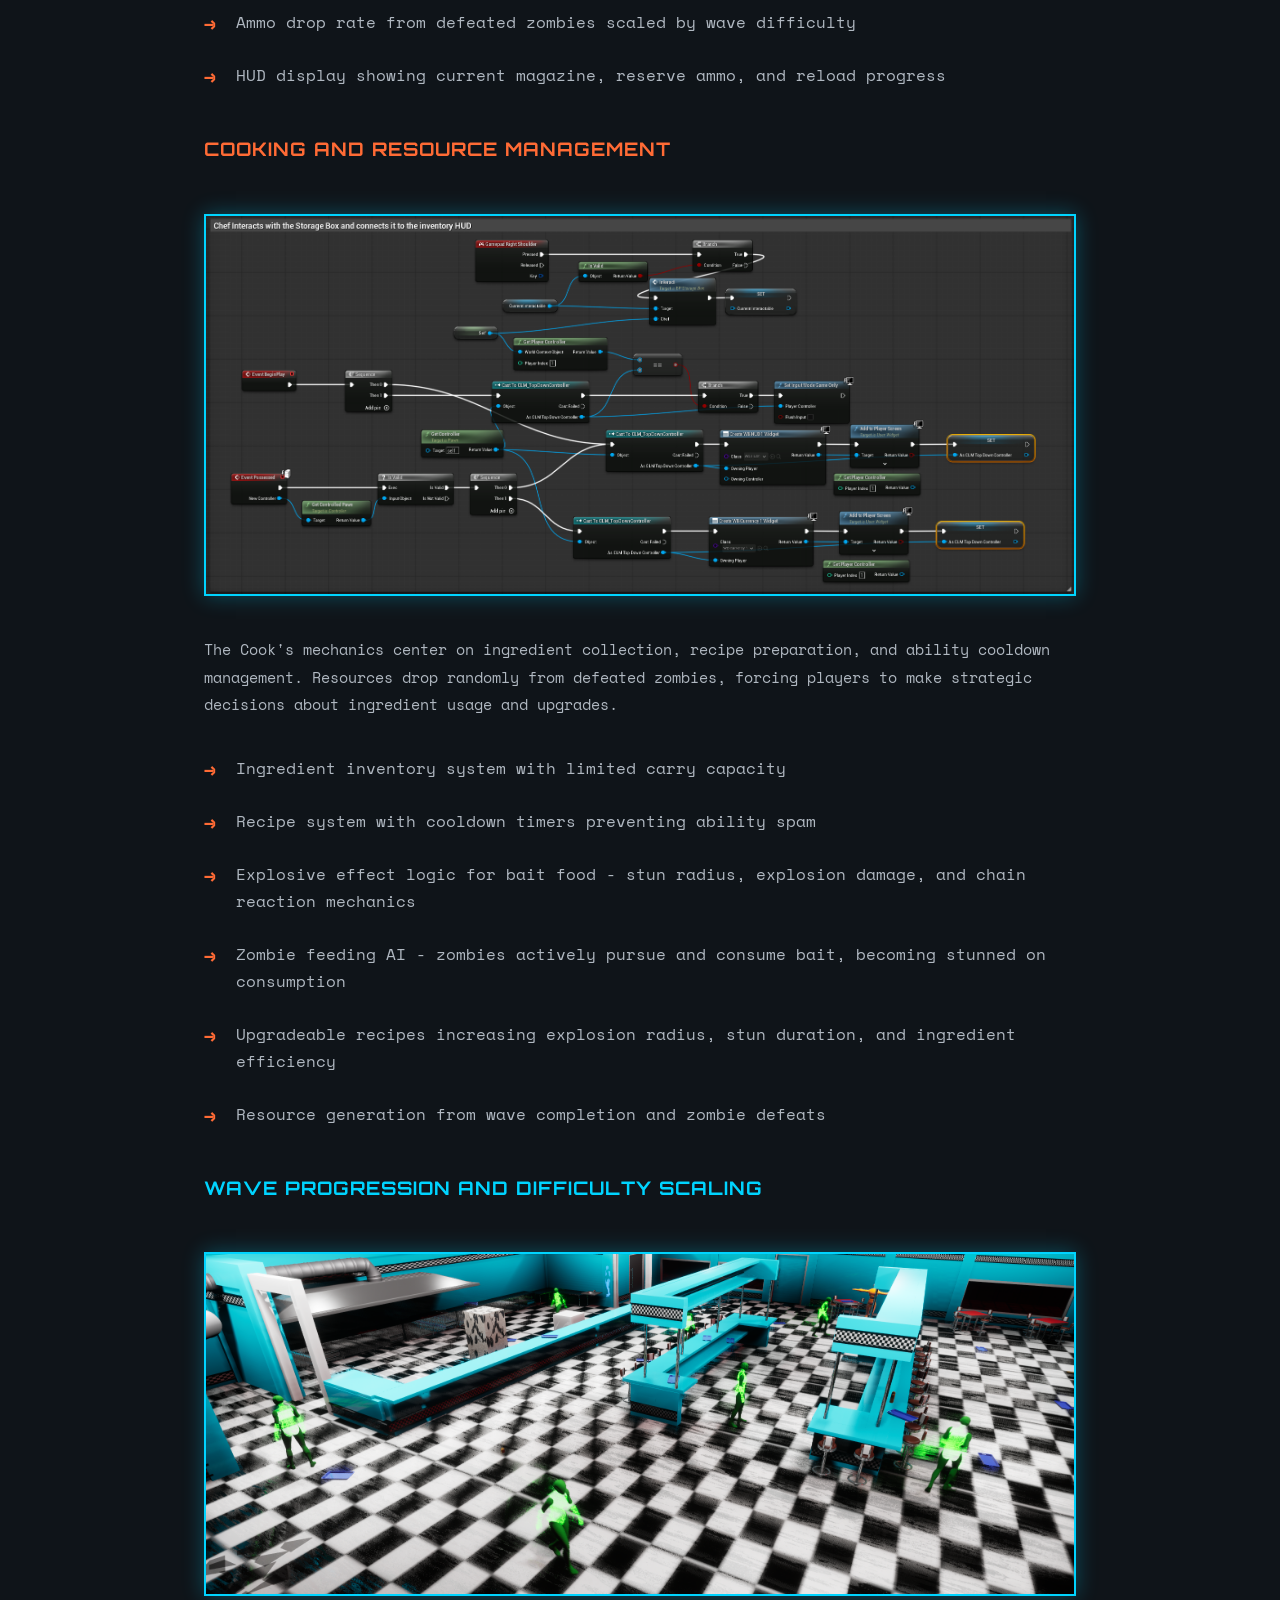
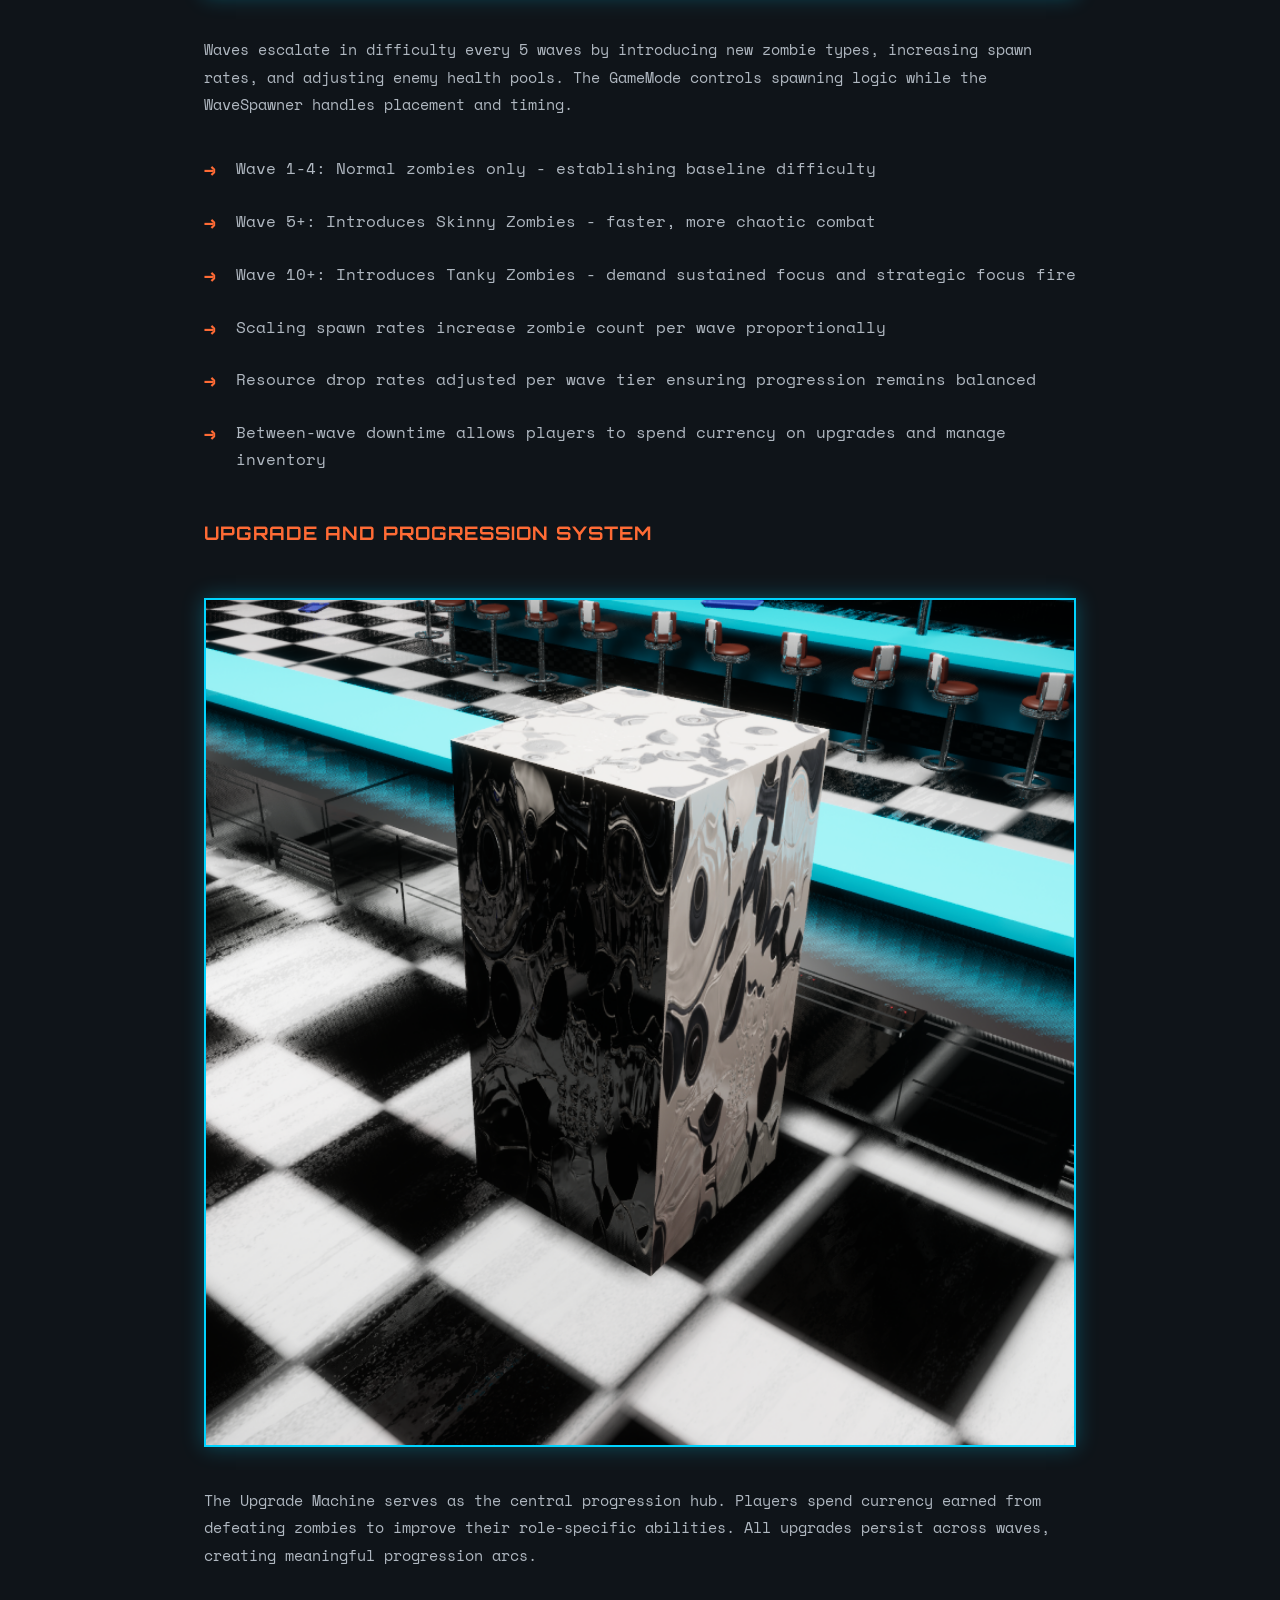
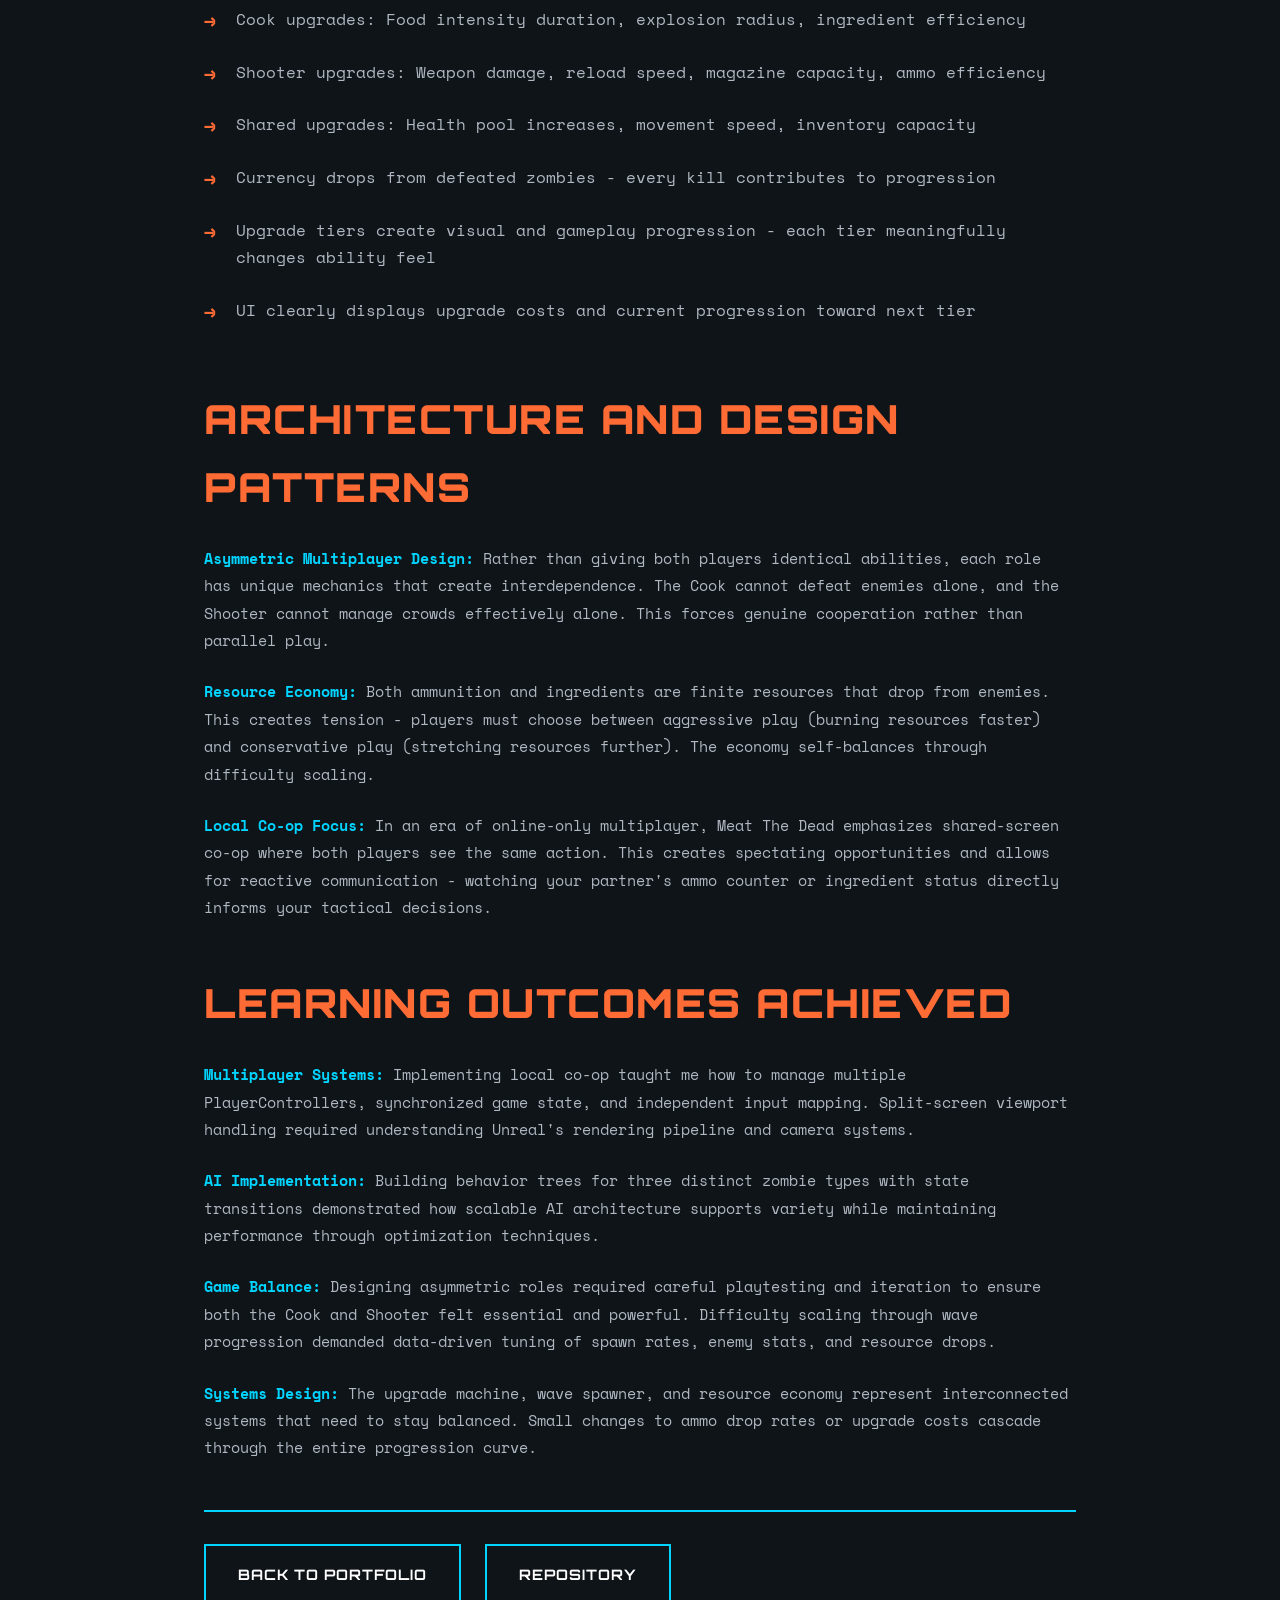
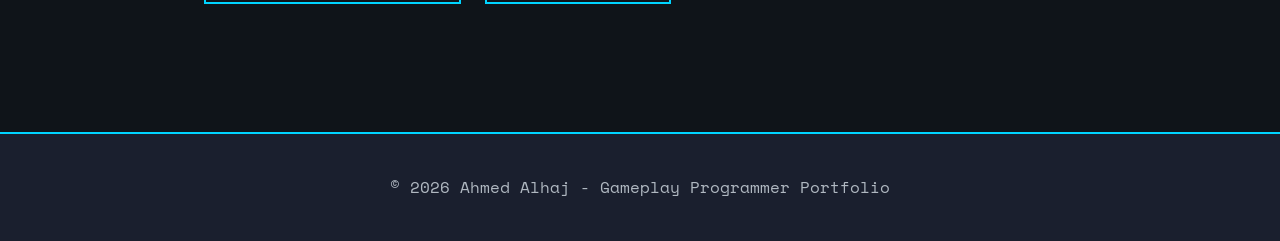
<file: meatthedead.html>
<!DOCTYPE html>
<html lang="en">
<head>
    <meta charset="UTF-8">
    <meta name="viewport" content="width=device-width, initial-scale=1.0">
    <title>Meat The Dead - Ahmed Alhaj</title>
    <link rel="preconnect" href="https://fonts.googleapis.com">
    <link rel="preconnect" href="https://fonts.gstatic.com" crossorigin>
    <link href="https://fonts.googleapis.com/css2?family=Orbitron:wght@400;700;900&family=Space+Mono:wght@400;700&display=swap" rel="stylesheet">
    <style>
        * {
            margin: 0;
            padding: 0;
            box-sizing: border-box;
        }

        :root {
            --bg-primary: #0f1419;
            --bg-secondary: #1a1f2e;
            --text-primary: #ffffff;
            --text-secondary: #b0b8c1;
            --accent-blue: #00d4ff;
            --accent-orange: #ff6b35;
            --border: 2px solid var(--accent-blue);
            --shadow-glow: 0 0 20px rgba(0, 212, 255, 0.3);
        }

        html {
            scroll-behavior: smooth;
        }

        body {
            font-family: 'Space Mono', monospace;
            background: var(--bg-primary);
            color: var(--text-primary);
            line-height: 1.7;
            overflow-x: hidden;
        }

        nav {
            position: sticky;
            top: 0;
            z-index: 1000;
            background: rgba(15, 20, 25, 0.95);
            backdrop-filter: blur(10px);
            border-bottom: var(--border);
            padding: 1.5rem 0;
        }

        .nav-container {
            max-width: 1400px;
            margin: 0 auto;
            padding: 0 2rem;
            display: flex;
            justify-content: space-between;
            align-items: center;
        }

        .logo {
            font-family: 'Orbitron', sans-serif;
            font-size: 1.8rem;
            font-weight: 900;
            letter-spacing: 2px;
            color: var(--accent-blue);
            text-shadow: 0 0 10px var(--accent-blue);
        }

        nav ul {
            display: flex;
            list-style: none;
            gap: 3rem;
        }

        nav a {
            text-decoration: none;
            color: var(--text-secondary);
            font-size: 0.95rem;
            font-weight: 700;
            transition: all 0.3s ease;
            position: relative;
            letter-spacing: 1px;
            text-transform: uppercase;
        }

        nav a::after {
            content: '';
            position: absolute;
            bottom: -4px;
            left: 0;
            width: 0;
            height: 2px;
            background: var(--accent-orange);
            transition: width 0.3s ease;
        }

        nav a:hover,
        nav a.active {
            color: var(--accent-blue);
            text-shadow: 0 0 10px var(--accent-blue);
        }

        nav a:hover::after,
        nav a.active::after {
            width: 100%;
        }

        .container {
            max-width: 1000px;
            margin: 0 auto;
            padding: 0 2rem;
        }

        .project {
            padding: 5rem 2rem;
            animation: fadeInUp 0.8s ease;
        }

        .project h1 {
            font-family: 'Orbitron', sans-serif;
            font-size: clamp(2.5rem, 8vw, 4rem);
            font-weight: 900;
            margin-bottom: 2rem;
            letter-spacing: 2px;
            text-transform: uppercase;
            color: var(--accent-blue);
            text-shadow: 0 0 20px var(--accent-blue);
        }

        .project h2 {
            font-family: 'Orbitron', sans-serif;
            font-size: clamp(1.8rem, 4vw, 2.5rem);
            font-weight: 900;
            margin-top: 3rem;
            margin-bottom: 1.5rem;
            letter-spacing: 1.5px;
            text-transform: uppercase;
            color: var(--accent-orange);
        }

        .project p {
            color: var(--text-secondary);
            margin-bottom: 1.5rem;
            line-height: 1.8;
            font-size: 0.95rem;
        }

        .project b {
            color: var(--accent-blue);
            font-weight: 700;
        }

        .project video,
        .project img {
            width: 100%;
            max-width: 100%;
            margin: 2rem 0;
            border: var(--border);
            border-radius: 0;
            box-shadow: inset 0 0 15px rgba(0, 212, 255, 0.1), var(--shadow-glow);
            padding: 0;
        }

        .project ul {
            list-style: none;
            margin: 1.5rem 0;
            padding-left: 0;
        }

        .project li {
            padding: 0.8rem 0;
            color: var(--text-secondary);
            position: relative;
            padding-left: 2rem;
        }

        .project li::before {
            content: '→';
            position: absolute;
            left: 0;
            color: var(--accent-orange);
            font-weight: bold;
            font-size: 1.2rem;
        }

        .project-buttons {
            display: flex;
            gap: 1.5rem;
            flex-wrap: wrap;
            margin-top: 3rem;
            padding-top: 2rem;
            border-top: var(--border);
        }

        .project-buttons a {
            text-decoration: none;
            color: var(--text-primary);
            font-weight: 700;
            padding: 1rem 2rem;
            border: 2px solid var(--accent-blue);
            transition: all 0.3s ease;
            text-transform: uppercase;
            letter-spacing: 1px;
            font-size: 0.9rem;
            font-family: 'Orbitron', sans-serif;
        }

        .project-buttons a:hover {
            background: var(--accent-blue);
            color: var(--bg-primary);
            box-shadow: 0 0 20px var(--accent-blue);
            transform: translateY(-2px);
        }

        .project-buttons a.back:hover {
            background: var(--accent-orange);
            border-color: var(--accent-orange);
            box-shadow: 0 0 20px var(--accent-orange);
        }

        footer {
            background: var(--bg-secondary);
            border-top: var(--border);
            padding: 2.5rem;
            text-align: center;
            color: var(--text-secondary);
            margin-top: 3rem;
        }

        @keyframes fadeInUp {
            from {
                opacity: 0;
                transform: translateY(20px);
            }
            to {
                opacity: 1;
                transform: translateY(0);
            }
        }

        @media (max-width: 768px) {
            nav ul {
                gap: 1rem;
            }

            nav a {
                font-size: 0.75rem;
            }

            .project {
                padding: 2rem 1rem;
            }

            .project h1 {
                font-size: 2rem;
                margin-bottom: 1.5rem;
            }

            .project h2 {
                font-size: 1.5rem;
                margin-top: 2rem;
                margin-bottom: 1rem;
            }

            .project-buttons {
                flex-direction: column;
            }

            .project-buttons a {
                width: 100%;
                text-align: center;
            }
        }
    </style>
</head>
<body>
    <nav>
        <div class="nav-container">
            <div class="logo">AHMED.DEV</div>
            <ul>
                <li><a href="index.html" class="nav-link">Home</a></li>
                <li><a href="index.html#skills" class="nav-link">Skills</a></li>
                <li><a href="index.html#projects" class="nav-link">Projects</a></li>
                <li><a href="experience.html" class="nav-link">Experience</a></li>
                <li><a href="index.html#contact" class="nav-link">Contact</a></li>
            </ul>
        </div>
    </nav>

    <section>
        <div class="container">
            <div class="project">
                <h1>Meat The Dead</h1>

                <p>
                    Meat The Dead is a top-down co-op wave-based survival game developed in Unreal Engine 5. Two players work together inside a zombie-infested restaurant, where one player cooks explosive bait food while the other shoots zombies. The game emphasizes cooperation, resource management, and role-specific mechanics in a frenetic survival experience.
                </p>

                <p>
                    This project showcases advanced multiplayer systems, AI implementation, and cooperative gameplay design patterns in Unreal Engine 5, built from scratch with a focus on local split-screen co-op functionality.
                </p>

                <img src="images/mtdgame.png" alt="Meat The Dead Gameplay">

                <h2>Project Overview</h2>

                <p>
                    Traditional zombie survival games often focus on individual player progression or generic co-op where both players have identical roles. Meat The Dead explores asymmetric co-op design where each player has distinct, complementary responsibilities that force meaningful collaboration.
                </p>

                <p>
                    The Cook character prepares and throws food-based weapons that stun, explode, or decoy zombies. The Shooter uses limited ammunition to eliminate threats. Both roles are essential - the Shooter alone cannot survive the waves, and the Cook's abilities alone cannot defeat enemies. This creates interdependence that drives authentic cooperative gameplay.
                </p>

                <h2>Game Design and Roles</h2>

                <h3 style="color: var(--accent-blue); font-family: 'Orbitron', sans-serif; margin-top: 2rem; margin-bottom: 1rem; text-transform: uppercase; letter-spacing: 1px;">The Cook</h3>

                <p>
                    The Cook is a support-focused character responsible for crowd control through food-based mechanics. Players collect ingredients dropped by zombies or found throughout the kitchen, then prepare bait-food at cooking stations. These explosive dishes can stun zombies, create chain explosions, or draw enemies away from the Shooter.
                </p>

                <ul>
                    <li>Collects food ingredients dropped by defeated zombies or found in kitchen areas</li>
                    <li>Prepares explosive bait-food with cooldown management and ingredient limits</li>
                    <li>Can upgrade recipes to extend explosion radius, increase stun duration, or improve crowd control</li>
                    <li>Must manage inventory space and recipe cooldowns strategically</li>
                </ul>

                <h3 style="color: var(--accent-orange); font-family: 'Orbitron', sans-serif; margin-top: 2rem; margin-bottom: 1rem; text-transform: uppercase; letter-spacing: 1px;">The Shooter</h3>

                <p>
                    The Shooter relies on precision and ammunition management to eliminate threats. With limited ammo, every shot counts. This forces players to focus fire on priority targets while trusting the Cook to manage crowd control. Upgrades improve damage, reload speed, and magazine capacity.
                </p>

                <ul>
                    <li>Uses limited ammunition to eliminate zombies with precision shooting</li>
                    <li>Each bullet counts - missing shots wastes precious resources and time</li>
                    <li>Can upgrade weapon stats including damage, reload speed, and magazine capacity</li>
                    <li>Must prioritize targets and coordinate with the Cook for optimal efficiency</li>
                </ul>

                <h2>Technical Implementation</h2>

                <h3 style="color: var(--accent-blue); font-family: 'Orbitron', sans-serif; margin-top: 2rem; margin-bottom: 1rem; text-transform: uppercase; letter-spacing: 1px;">Local Co-op and Split-Screen Architecture</h3>

                <img src="images/mtdsplitscreen.png" alt="Split-Screen Co-op System" style="margin: 2rem 0; border: var(--border); border-radius: 0; box-shadow: inset 0 0 15px rgba(0, 212, 255, 0.1), var(--shadow-glow); width: 100%; max-width: 100%;">

                <p>
                    Meat The Dead implements true local co-op with split-screen rendering, allowing two players to play on the same screen with independent camera views. This required custom implementation of Unreal's local player system and viewport handling.
                </p>

                <ul>
                    <li>Custom implementation of split-screen using Unreal's local player system and multiple PlayerControllers</li>
                    <li>Independent camera systems for each player with separate viewport handling</li>
                    <li>Synchronized GameState managing wave logic, resource pools, and upgrade progression accessible to both players</li>
                    <li>Per-player input mapping contexts ensuring each controller has independent action input</li>
                    <li>Shared HUD that displays role-specific information (Cook: ingredients/cooldowns, Shooter: ammo/upgrades)</li>
                </ul>

                <h3 style="color: var(--accent-orange); font-family: 'Orbitron', sans-serif; margin-top: 2rem; margin-bottom: 1rem; text-transform: uppercase; letter-spacing: 1px;">Zombie AI and Behavior System</h3>

                <img src="images/mtdbehaviourtree.png" alt="Zombie AI Behavior" style="margin: 2rem 0; border: var(--border); border-radius: 0; box-shadow: inset 0 0 15px rgba(0, 212, 255, 0.1), var(--shadow-glow); width: 100%; max-width: 100%;">

                <p>
                    Three distinct zombie types create tactical variety and escalating difficulty. Each type has unique behaviors, health pools, and movement speeds implemented through behavior trees and state machines.
                </p>

                <ul>
                    <li>Normal Zombies: Balanced speed and health, attack both players equally</li>
                    <li>Skinny Zombies: Faster movement speed but reduced health - require quick reactions</li>
                    <li>Tanky Zombies: Slower but significantly more durable - demand sustained fire or group stuns</li>
                    <li>Behavior tree implementation with state transitions (idle, chase, attack, stun, death)</li>
                    <li>Feeding mechanic where zombies actively pursue cooked bait, dividing attention from players</li>
                    <li>Distance-based AI ticking optimization to maintain performance with multiple active zombies</li>
                </ul>

                <h3 style="color: var(--accent-blue); font-family: 'Orbitron', sans-serif; margin-top: 2rem; margin-bottom: 1rem; text-transform: uppercase; letter-spacing: 1px;">Shooting System and Weapon Mechanics</h3>

                <img src="images/mtdshooter.png" alt="Shooting System" style="margin: 2rem 0; border: var(--border); border-radius: 0; box-shadow: inset 0 0 15px rgba(0, 212, 255, 0.1), var(--shadow-glow); width: 100%; max-width: 100%;">

                <p>
                    The Shooter's weapon system implements precise raycasting for instant hit detection combined with magazine management and reload mechanics. Ammunition is a valuable resource that encourages tactical decision-making.
                </p>

                <ul>
                    <li>Raycast-based hit detection for responsive, instant feedback on shots</li>
                    <li>Magazine-based ammunition system with limited ammo requiring careful resource management</li>
                    <li>Reload mechanics with customizable reload speed influenced by upgrades</li>
                    <li>Damage falloff and accuracy calculations based on distance and upgrade tier</li>
                    <li>Ammo drop rate from defeated zombies scaled by wave difficulty</li>
                    <li>HUD display showing current magazine, reserve ammo, and reload progress</li>
                </ul>

                <h3 style="color: var(--accent-orange); font-family: 'Orbitron', sans-serif; margin-top: 2rem; margin-bottom: 1rem; text-transform: uppercase; letter-spacing: 1px;">Cooking and Resource Management</h3>

                <img src="images/mtdchef.png" alt="Cooking and Resource System" style="margin: 2rem 0; border: var(--border); border-radius: 0; box-shadow: inset 0 0 15px rgba(0, 212, 255, 0.1), var(--shadow-glow); width: 100%; max-width: 100%;">

                <p>
                    The Cook's mechanics center on ingredient collection, recipe preparation, and ability cooldown management. Resources drop randomly from defeated zombies, forcing players to make strategic decisions about ingredient usage and upgrades.
                </p>

                <ul>
                    <li>Ingredient inventory system with limited carry capacity</li>
                    <li>Recipe system with cooldown timers preventing ability spam</li>
                    <li>Explosive effect logic for bait food - stun radius, explosion damage, and chain reaction mechanics</li>
                    <li>Zombie feeding AI - zombies actively pursue and consume bait, becoming stunned on consumption</li>
                    <li>Upgradeable recipes increasing explosion radius, stun duration, and ingredient efficiency</li>
                    <li>Resource generation from wave completion and zombie defeats</li>
                </ul>

                <h3 style="color: var(--accent-blue); font-family: 'Orbitron', sans-serif; margin-top: 2rem; margin-bottom: 1rem; text-transform: uppercase; letter-spacing: 1px;">Wave Progression and Difficulty Scaling</h3>

                <img src="images/mtdzombies.png" alt="Wave Progression System" style="margin: 2rem 0; border: var(--border); border-radius: 0; box-shadow: inset 0 0 15px rgba(0, 212, 255, 0.1), var(--shadow-glow); width: 100%; max-width: 100%;">

                <p>
                    Waves escalate in difficulty every 5 waves by introducing new zombie types, increasing spawn rates, and adjusting enemy health pools. The GameMode controls spawning logic while the WaveSpawner handles placement and timing.
                </p>

                <ul>
                    <li>Wave 1-4: Normal zombies only - establishing baseline difficulty</li>
                    <li>Wave 5+: Introduces Skinny Zombies - faster, more chaotic combat</li>
                    <li>Wave 10+: Introduces Tanky Zombies - demand sustained focus and strategic focus fire</li>
                    <li>Scaling spawn rates increase zombie count per wave proportionally</li>
                    <li>Resource drop rates adjusted per wave tier ensuring progression remains balanced</li>
                    <li>Between-wave downtime allows players to spend currency on upgrades and manage inventory</li>
                </ul>

                <h3 style="color: var(--accent-orange); font-family: 'Orbitron', sans-serif; margin-top: 2rem; margin-bottom: 1rem; text-transform: uppercase; letter-spacing: 1px;">Upgrade and Progression System</h3>

                <img src="images/mtdupgrade.png" alt="Upgrade Machine System" style="margin: 2rem 0; border: var(--border); border-radius: 0; box-shadow: inset 0 0 15px rgba(0, 212, 255, 0.1), var(--shadow-glow); width: 100%; max-width: 100%;">

                <p>
                    The Upgrade Machine serves as the central progression hub. Players spend currency earned from defeating zombies to improve their role-specific abilities. All upgrades persist across waves, creating meaningful progression arcs.
                </p>

                <ul>
                    <li>Cook upgrades: Food intensity duration, explosion radius, ingredient efficiency</li>
                    <li>Shooter upgrades: Weapon damage, reload speed, magazine capacity, ammo efficiency</li>
                    <li>Shared upgrades: Health pool increases, movement speed, inventory capacity</li>
                    <li>Currency drops from defeated zombies - every kill contributes to progression</li>
                    <li>Upgrade tiers create visual and gameplay progression - each tier meaningfully changes ability feel</li>
                    <li>UI clearly displays upgrade costs and current progression toward next tier</li>
                </ul>

                <h2>Architecture and Design Patterns</h2>

                <p>
                    <b>Asymmetric Multiplayer Design:</b> Rather than giving both players identical abilities, each role has unique mechanics that create interdependence. The Cook cannot defeat enemies alone, and the Shooter cannot manage crowds effectively alone. This forces genuine cooperation rather than parallel play.
                </p>

                <p>
                    <b>Resource Economy:</b> Both ammunition and ingredients are finite resources that drop from enemies. This creates tension - players must choose between aggressive play (burning resources faster) and conservative play (stretching resources further). The economy self-balances through difficulty scaling.
                </p>

                <p>
                    <b>Local Co-op Focus:</b> In an era of online-only multiplayer, Meat The Dead emphasizes shared-screen co-op where both players see the same action. This creates spectating opportunities and allows for reactive communication - watching your partner's ammo counter or ingredient status directly informs your tactical decisions.
                </p>

                <h2>Learning Outcomes Achieved</h2>

                <p>
                    <b>Multiplayer Systems:</b> Implementing local co-op taught me how to manage multiple PlayerControllers, synchronized game state, and independent input mapping. Split-screen viewport handling required understanding Unreal's rendering pipeline and camera systems.
                </p>

                <p>
                    <b>AI Implementation:</b> Building behavior trees for three distinct zombie types with state transitions demonstrated how scalable AI architecture supports variety while maintaining performance through optimization techniques.
                </p>

                <p>
                    <b>Game Balance:</b> Designing asymmetric roles required careful playtesting and iteration to ensure both the Cook and Shooter felt essential and powerful. Difficulty scaling through wave progression demanded data-driven tuning of spawn rates, enemy stats, and resource drops.
                </p>

                <p>
                    <b>Systems Design:</b> The upgrade machine, wave spawner, and resource economy represent interconnected systems that need to stay balanced. Small changes to ammo drop rates or upgrade costs cascade through the entire progression curve.
                </p>

                <div class="project-buttons">
                    <a href="index.html" class="back">Back to Portfolio</a>
                    <a href="https://github.com/AJdevz" target="_blank">Repository</a>
                </div>
            </div>
        </div>
    </section>

    <footer>
        <p>&copy; 2026 Ahmed Alhaj - Gameplay Programmer Portfolio</p>
    </footer>
</body>
</html>
</file>
